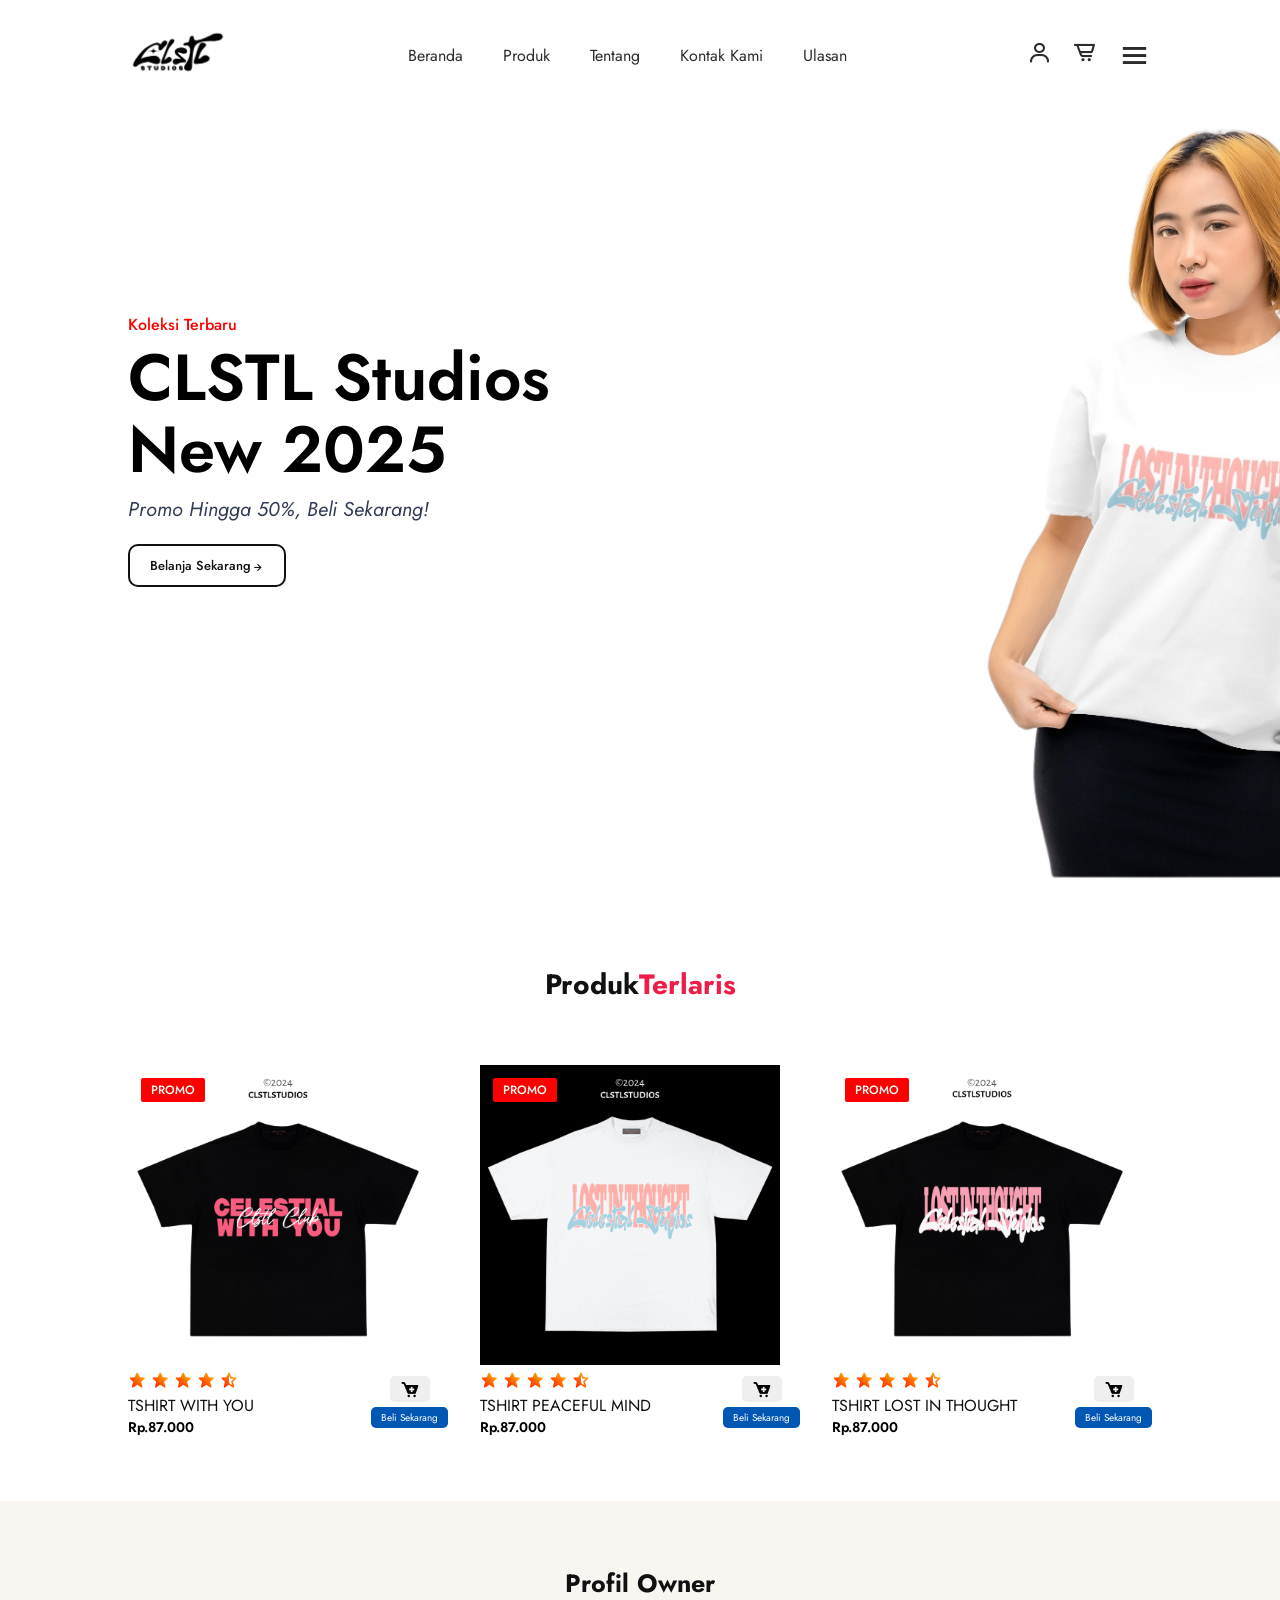
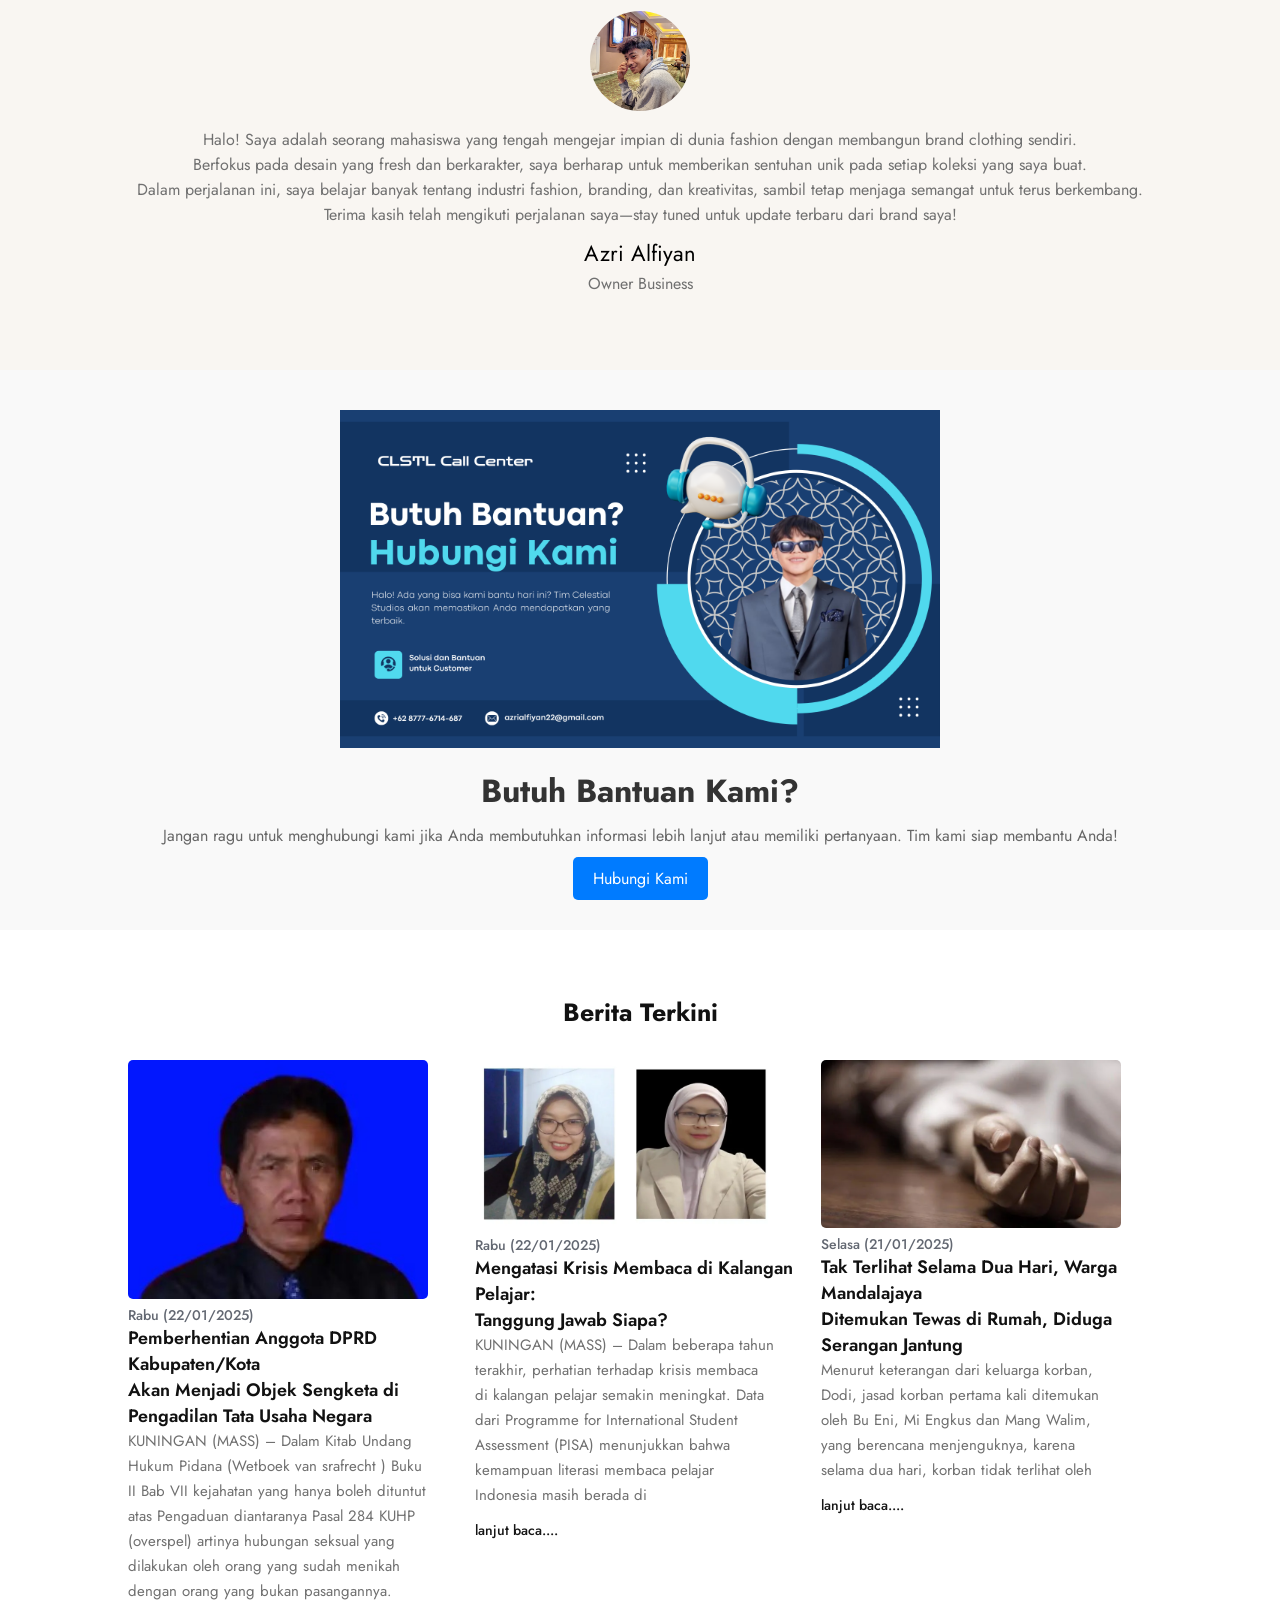
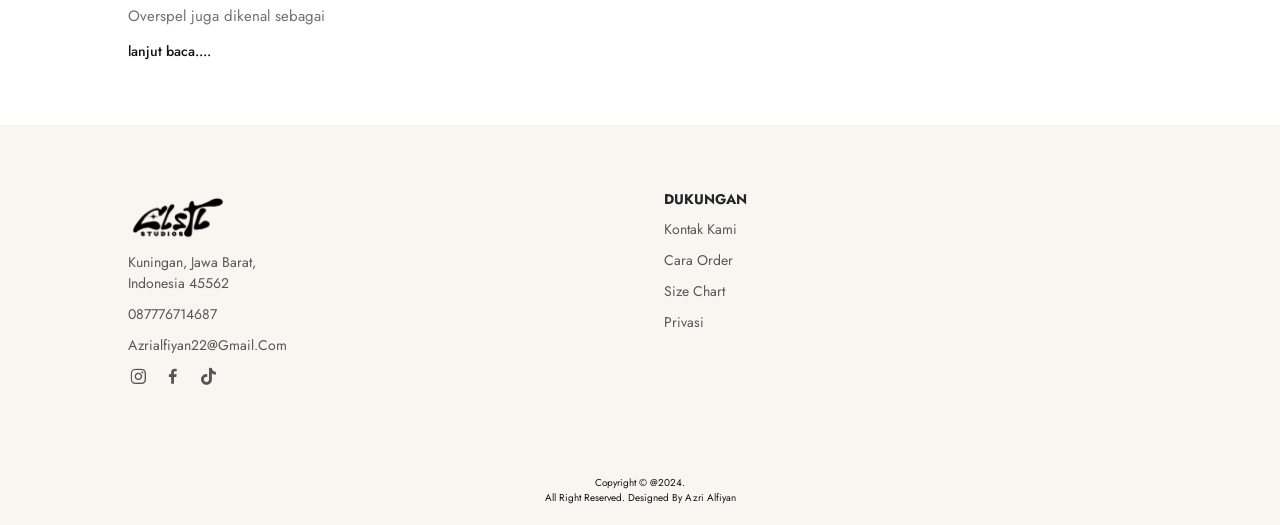
<file: index.html>
<!DOCTYPE html>
<html lang="en">
<head>
    <meta charset="UTF-8">
    <meta http-equiv="X-UA-Compatible" content="IE=edge">
    <meta name="viewport" content="width=device-width, initial-scale=1.0">
    <title>CelestialStudios</title>
    <link rel="stylesheet" href="style.css">

    <link rel="preconnect" href="https://fonts.googleapis.com">
<link rel="preconnect" href="https://fonts.gstatic.com" crossorigin>
<link href="https://fonts.googleapis.com/css2?family=Jost:ital,wght@0,100..900;1,100..900&display=swap" rel="stylesheet">

<link rel="stylesheet" href="https://cdnjs.cloudflare.com/ajax/libs/font-awesome/6.6.0/css/all.min.css" integrity="sha512-Kc323vGBEqzTmouAECnVceyQqyqdsSiqLQISBL29aUW4U/M7pSPA/gEUZQqv1cwx4OnYxTxve5UMg5GT6L4JJg==" crossorigin="anonymous" referrerpolicy="no-referrer" />

<link rel="stylesheet"
  href="https://unpkg.com/boxicons@latest/css/boxicons.min.css">
</head>
<body>
    
    <header>
        <a href="#" class="logo"><img src="img/logo.png" alt=""></a>

        <ul class="navmenu">
            <li><a href="index.html">Beranda</a></li>
            <li><a href="product.html">Produk</a></li>
            <li><a href="tentang.html">Tentang</a></li>
            <li><a href="kontak.html">Kontak Kami</a></li>
            <li><a href="ulasan.html">Ulasan</a></li>
        </ul>

        <div class="nav-icon">
            <a href="#"><i class='bx bx-search-alt' style="display: none;"></i></a>
            <a href="login.html"><i class='bx bx-user'></i></a>
            <a href="cart.html" class="cart-link"><i class='bx bx-cart-alt'></i></a>
          
            <div class="bx bx-menu" id="menu-icon"></div>
        </div>
    </header>

    <section class="main-home">
        <div class="main-text">
            <h5>Koleksi Terbaru</h5>
            <h1>CLSTL Studios<br>New 2025</h1>
            <p>Promo Hingga 50%, Beli Sekarang!</p>

            <a href="product.html" class="main-btn">Belanja Sekarang<i class='bx bx-right-arrow-alt'></i></a>
        </div>
    </section>

    <div id="modal" class="modal">
      <div class="modal-content">
        <span class="close-button"><i class='bx bxs-right-top-arrow-circle'></i></span>
        <h2 id="modal-title"></h2>
        <div id="modal-images" class="modal-images"></div>
        <p id="modal-description"></p>
      </div>
    </div>

    
    <section class="trending-product" id="trending">
        <div class="center-text">
            <h2>Produk<span>Terlaris</span></h2>
        </div>

      <div class="pro">
          <div class="product-item" data-id="1" data-name="TSHIRT WITH YOU" data-price="87000" data-image="img/pr1.jpg">
              <div class="row">
                <img src="img/pr1.jpg" alt="TSHIRT WITH YOU" class="product-image">
                <div class="product-text">
                  <h5>Promo</h5>
                </div>
                <div class="heart-icon">
                  <button class="add-to-cart"><i class='bx bxs-cart-add'></i></button>
                  <button class="buy-now-button">Beli Sekarang</button>
                </div>
                <div class="ratting">
                  <i class='bx bxs-star'></i>
                  <i class='bx bxs-star'></i>
                  <i class='bx bxs-star'></i>
                  <i class='bx bxs-star'></i>
                  <i class='bx bxs-star-half'></i>
                </div>
                <div class="price">
                  <h4 class="product-title">TSHIRT WITH YOU</h4>
                  <p class="product-price" data-price="87000">Rp.87.000</p>
                  <p class="product-description" style="display: none;">
                    "Kaos ini adalah pilihan sempurna dengan bahan premium berkualitas tinggi, desain modern yang mengikuti tren, nyaman, stylish, dan tahan lama."
                  </p>
                  <img src="img/pr1.jpg" alt="Gambar 1" class="product-gallery" style="display: none;">
                  <img src="img/prbk1.jpg" alt="Gambar 2" class="product-gallery" style="display: none;">
                </div>
              </div>
          </div>
            

          <div class="product-item" data-id="2" data-name="TSHIRT PEACEFUL MIND" data-price="87000" data-image="img/pr2.jpg">
              <div class="row">
                <img src="img/pr2.jpg" alt="TSHIRT PEACEFUL MIND" class="product-image">
                <div class="product-text">
                  <h5>Promo</h5>
                </div>
                <div class="heart-icon">
                  <button class="add-to-cart"><i class='bx bxs-cart-add'></i></button>
                  <button class="buy-now-button">Beli Sekarang</button>
                </div>
                <div class="ratting">
                  <i class='bx bxs-star'></i>
                  <i class='bx bxs-star'></i>
                  <i class='bx bxs-star'></i>
                  <i class='bx bxs-star'></i>
                  <i class='bx bxs-star-half'></i>
                </div>
                <div class="price">
                  <h4 class="product-title">TSHIRT PEACEFUL MIND</h4>
                  <p class="product-price" data-price="87000">Rp.87.000</p>
                  <p class="product-description" style="display: none;">
                    "Kaos ini adalah pilihan sempurna dengan bahan premium berkualitas tinggi, desain modern yang mengikuti tren, nyaman, stylish, dan tahan lama."
                  </p>
                  <img src="img/pr2.jpg" alt="Gambar 1" class="product-gallery" style="display: none;">
                  <img src="img/prbk2.jpg" alt="Gambar 2" class="product-gallery" style="display: none;">
                </div>
              </div>
          </div>

          <div class="product-item" data-id="3" data-name="TSHIRT LOST IN THOUGHT" data-price="87000" data-image="img/pr3.jpg">
              <div class="row">
                <img src="img/pr3.jpg" alt="TSHIRT LOST IN THOUGHT" class="product-image">
                <div class="product-text">
                  <h5>Promo</h5>
                </div>
                <div class="heart-icon">
                  <button class="add-to-cart"><i class='bx bxs-cart-add'></i></button>
                  <button class="buy-now-button">Beli Sekarang</button>
                </div>
                <div class="ratting">
                  <i class='bx bxs-star'></i>
                  <i class='bx bxs-star'></i>
                  <i class='bx bxs-star'></i>
                  <i class='bx bxs-star'></i>
                  <i class='bx bxs-star-half'></i>
                </div>
                <div class="price">
                  <h4 class="product-title">TSHIRT LOST IN THOUGHT</h4>
                  <p class="product-price" data-price="87000">Rp.87.000</p>
                  <p class="product-description" style="display: none;">
                    "Kaos ini adalah pilihan sempurna dengan bahan premium berkualitas tinggi, desain modern yang mengikuti tren, nyaman, stylish, dan tahan lama."
                  </p>
                  <img src="img/pr3.jpg" alt="Gambar 1" class="product-gallery" style="display: none;">
                  <img src="img/prbk3.jpg" alt="Gambar 2" class="product-gallery" style="display: none;">
                </div>
              </div>
          </div>
      </div>

    </section>

    <section class="client-reviews">
        <div class="reviews">
            <h3>Profil Owner</h3>
            <img src="img/imageteam2.jpg" alt="">
            <p>Halo! Saya adalah seorang mahasiswa yang tengah mengejar impian di dunia fashion dengan membangun brand clothing sendiri.
                <br> Berfokus pada desain yang fresh dan berkarakter, saya berharap untuk memberikan sentuhan unik pada setiap koleksi yang saya buat. <br> 
                Dalam perjalanan ini, saya belajar banyak tentang industri fashion, branding, dan kreativitas, sambil tetap menjaga semangat untuk terus berkembang. <br> 
                Terima kasih telah mengikuti perjalanan saya—stay tuned untuk update terbaru dari brand saya!</p>
            <h2>Azri Alfiyan</h2>
            <p>Owner Business</p>
        </div>
    </section>

    <section class="help-section">
      <div class="slider-wrapper">
        <div class="slider-container">

          <div class="help-slide">
            <img src="img/banner3.png" alt="Help Image 1" class="help-image">
            <div class="help-content">
              <h3>Butuh Bantuan Kami?</h3>
              <p>Jangan ragu untuk menghubungi kami jika Anda membutuhkan informasi lebih lanjut atau memiliki pertanyaan. Tim kami siap membantu Anda!</p>
              <a href="kontak.html" class="btn-help">Hubungi Kami</a>
            </div>
          </div>

          <div class="help-slide">
            <img src="img/banner4.png" alt="Help Image 2" class="help-image">
            <div class="help-content">
              <h3>Promo Eksklusif</h3>
              <p>Nikmati diskon hingga 50% untuk pembelian pertama Anda. Jangan lewatkan kesempatan ini!</p>
              <a href="product.html" class="btn-help">Lihat Promo</a>
            </div>
          </div>

          <div class="help-slide">
            <img src="img/banner2.jpg" alt="Help Image 3" class="help-image">
            <div class="help-content">
              <h3>Segera Hadir!</h3>
              <p>Nantikan produk terbaru yang akan hadir di bulan ini!</p>
              <a href="tentang.html" class="btn-help">Kenali Tim</a>
            </div>
          </div>
        </div>
      </div>
    </section>      

    <section class="update-news">
        <div class="up-center-text">
            <h2>Berita Terkini</h2>
        </div>

        <div class="update-cart">
            <div class="cart">
                <img src="img/imagebl6.jpg">
                <h5>Rabu (22/01/2025)</h5>
                <h4>Pemberhentian Anggota DPRD Kabupaten/Kota<br>Akan Menjadi Objek Sengketa di Pengadilan Tata Usaha Negara</h4>
                <p>KUNINGAN (MASS) – Dalam Kitab Undang Hukum Pidana (Wetboek van srafrecht ) Buku II Bab VII kejahatan yang hanya boleh dituntut atas Pengaduan diantaranya Pasal 284 KUHP (overspel) artinya hubungan seksual yang dilakukan oleh orang yang sudah menikah dengan orang yang bukan pasangannya. Overspel juga dikenal sebagai</p>
                <a href="https://kuninganmass.com/pemberhentian-anggota-dprd-kabupaten-kota-akan-menjadi-objek-sengketa-di-pengadilan-tata-usaha-negara/"><h6>lanjut baca....</h6></a>
            </div>

            <div class="cart">
                <img src="img/imagebl7.webp" alt="">
                <h5>Rabu (22/01/2025)</h5>
                <h4>Mengatasi Krisis Membaca di Kalangan Pelajar:<br>Tanggung Jawab Siapa?</h4>
                <p>KUNINGAN (MASS) – Dalam beberapa tahun terakhir, perhatian terhadap krisis membaca di kalangan pelajar semakin meningkat. Data dari Programme for International Student Assessment (PISA) menunjukkan bahwa kemampuan literasi membaca pelajar Indonesia masih berada di</p>
                <a href="https://kuninganmass.com/mengatasi-krisis-membaca-di-kalangan-pelajar-tanggung-jawab-siapa/"><h6>lanjut baca....</h6></a>
            </div>

            <div class="cart">
                <img src="img/imagebl8.webp" alt="">
                <h5>Selasa (21/01/2025)</h5>
                <h4>Tak Terlihat Selama Dua Hari, Warga Mandalajaya<br>Ditemukan Tewas di Rumah, Diduga Serangan Jantung</h4>
                <p>Menurut keterangan dari keluarga korban, Dodi, jasad korban pertama kali ditemukan oleh Bu Eni, Mi Engkus dan Mang Walim, yang berencana menjenguknya, karena selama dua hari, korban tidak terlihat oleh</p>
                <a href="https://kuninganmass.com/tak-terlihat-selama-dua-hari-warga-mandalajaya-ditemukan-tewas-di-rumah-diduga-serangan-jantung/"><h6>lanjut baca....</h6></a>
            </div>
        </div>

    </section>

    <section class="contact">
        <div class="contact-info">
            <div class="first-info">
                <img src="img/logo.png" alt="Logo Terbaru CelestialStudios">
                <a href="https://maps.app.goo.gl/M11372GNbPx1PKqWA"><p>Kuningan, Jawa Barat, <br> Indonesia 45562</p></a>
                <a href="tel:+6287776714687"><p>087776714687</p></a>
                <a href="mailto:azrialfiyan22@gmail.com"><p>azrialfiyan22@gmail.com</p></a>

                <div class="social-icon">
                    <a href="https://www.instagram.com/clstl.id/"><i class='bx bxl-instagram'></i></a>
                    <a href="#"><i class='bx bxl-facebook'></i></a>
                    <a href="#"><i class='bx bxl-tiktok'></i></a>
                </div>
            </div>

            <div class="second-info">
                <h4>Dukungan</h4>
                <a href="kontak.html"><p>Kontak Kami</p></a>
                <a href="caraorder.html"><p>Cara Order</p></a>
                <a href="sizechart.html"><p>Size Chart</p></a>
                <a href="privasi.html"><p>Privasi</p></a>
            </div>

        </div>
    </section>

    <footer class="end-text">
        <p>Copyright © @2024.<br>All Right Reserved. Designed By Azri Alfiyan</p>
    </footer>

    <script src="java.js"></script>
    <script type='text/javascript' src='//pl25965752.effectiveratecpm.com/8c/c5/70/8cc57043c711c04840c23427d75b2ac4.js'></script>
</body>
</html>
</file>
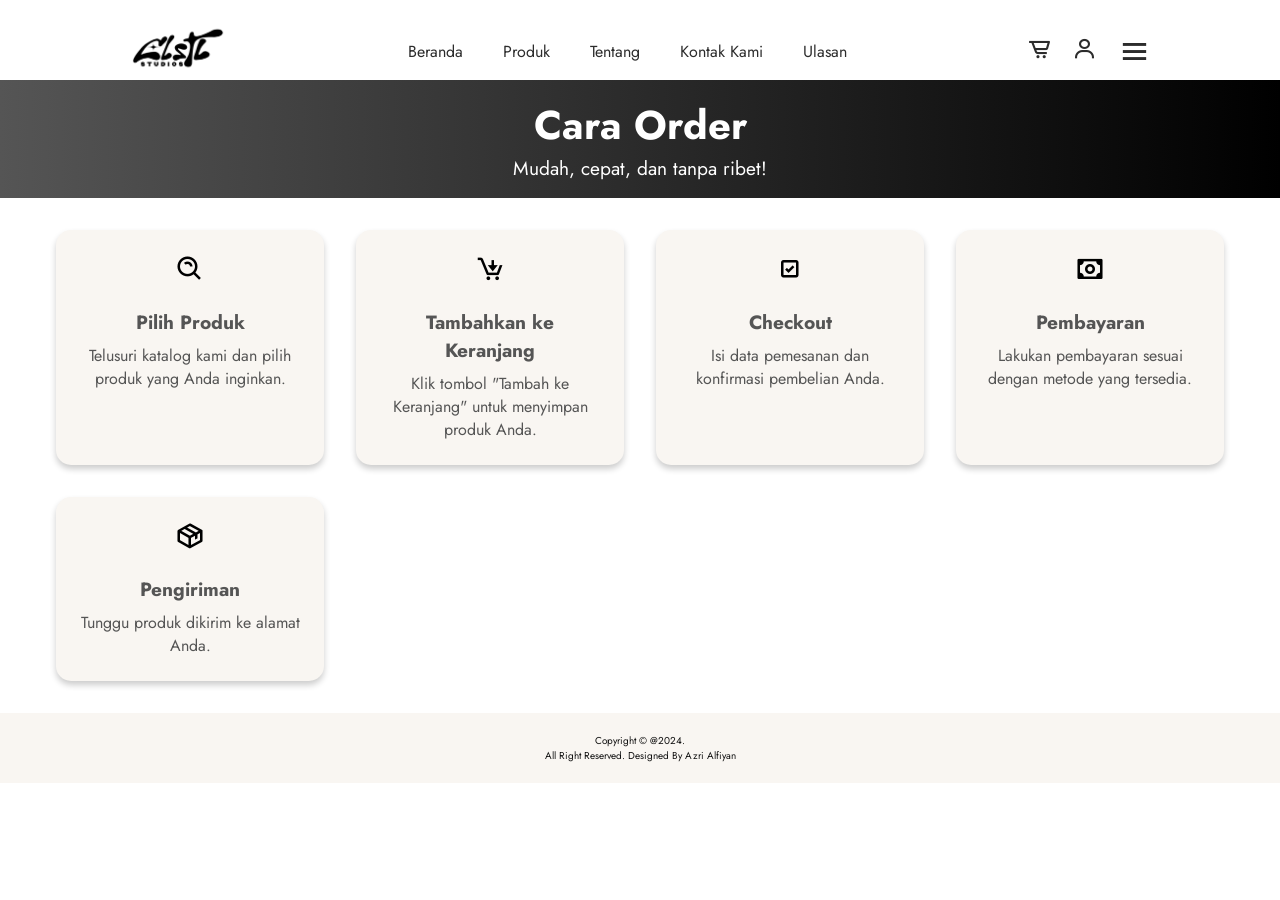
<file: caraorder.html>
<!DOCTYPE html>
<html lang="en">
<head>
    <meta charset="UTF-8">
    <meta http-equiv="X-UA-Compatible" content="IE=edge">
    <meta name="viewport" content="width=device-width, initial-scale=1.0">
    <title>CelestialStudios</title>
    <link rel="stylesheet" href="style7.css">

    <link rel="preconnect" href="https://fonts.googleapis.com">
<link rel="preconnect" href="https://fonts.gstatic.com" crossorigin>
<link href="https://fonts.googleapis.com/css2?family=Jost:ital,wght@0,100..900;1,100..900&display=swap" rel="stylesheet">

<link rel="stylesheet" href="https://cdnjs.cloudflare.com/ajax/libs/font-awesome/6.6.0/css/all.min.css" integrity="sha512-Kc323vGBEqzTmouAECnVceyQqyqdsSiqLQISBL29aUW4U/M7pSPA/gEUZQqv1cwx4OnYxTxve5UMg5GT6L4JJg==" crossorigin="anonymous" referrerpolicy="no-referrer" />

<link rel="stylesheet"
  href="https://unpkg.com/boxicons@latest/css/boxicons.min.css">
</head>
<body>
    
    <header>
        <a href="#" class="logo"><img src="img/logo.png" alt=""></a>

        <ul class="navmenu">
            <li><a href="index.html">Beranda</a></li>
            <li><a href="product.html">Produk</a></li>
            <li><a href="tentang.html">Tentang</a></li>
            <li><a href="kontak.html">Kontak Kami</a></li>
            <li><a href="ulasan.html">Ulasan</a></li>
        </ul>

        <div class="nav-icon">
            <a href="cart.html" class="cart-link"><i class='bx bx-cart-alt'></i></a>
            <a href="login.html"><i class='bx bx-user'></i></a>

            <div class="bx bx-menu" id="menu-icon"></div>
        </div>
    </header>

    <main>
        <section class="hero">
          <h1>Cara Order</h1>
          <p>Mudah, cepat, dan tanpa ribet!</p>
        </section>
    
        <section class="steps">
          <div class="step">
            <div class="icon"><i class='bx bx-search-alt'></i></div>
            <h3>Pilih Produk</h3>
            <p>Telusuri katalog kami dan pilih produk yang Anda inginkan.</p>
          </div>
          <div class="step">
            <div class="icon"><i class='bx bx-cart-download'></i></div>
            <h3>Tambahkan ke Keranjang</h3>
            <p>Klik tombol "Tambah ke Keranjang" untuk menyimpan produk Anda.</p>
          </div>
          <div class="step">
            <div class="icon"><i class='bx bx-checkbox-checked'></i></div>
            <h3>Checkout</h3>
            <p>Isi data pemesanan dan konfirmasi pembelian Anda.</p>
          </div>
          <div class="step">
            <div class="icon"><i class='bx bx-money'></i></div>
            <h3>Pembayaran</h3>
            <p>Lakukan pembayaran sesuai dengan metode yang tersedia.</p>
          </div>
          <div class="step">
            <div class="icon"><i class='bx bx-package'></i></div>
            <h3>Pengiriman</h3>
            <p>Tunggu produk dikirim ke alamat Anda.</p>
          </div>
        </section>
      </main>

    <footer class="end-text">
        <p>Copyright © @2024.<br>All Right Reserved. Designed By Azri Alfiyan</p>
    </footer>

    <script src="java.js"></script>

</body>
</html>
</file>
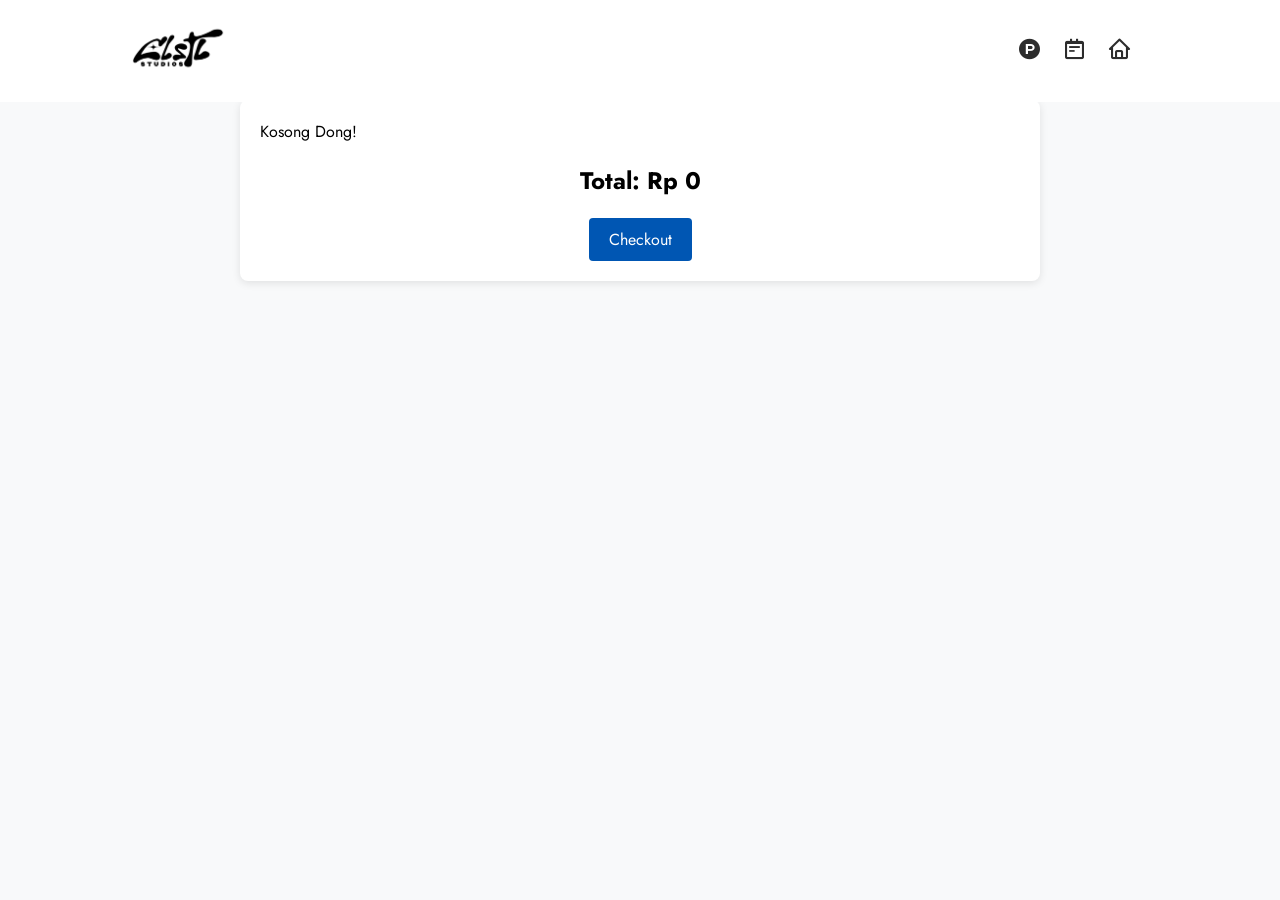
<file: cart.html>
<!DOCTYPE html>
<html lang="en">
<head>
    <meta charset="UTF-8">
    <meta http-equiv="X-UA-Compatible" content="IE=edge">
    <meta name="viewport" content="width=device-width, initial-scale=1.0">
    <title>LoginCLSTLStudios</title>
    <link rel="stylesheet" href="cart.css">

    <link rel="preconnect" href="https://fonts.googleapis.com">
<link rel="preconnect" href="https://fonts.gstatic.com" crossorigin>
<link href="https://fonts.googleapis.com/css2?family=Jost:ital,wght@0,100..900;1,100..900&display=swap" rel="stylesheet">

<link rel="stylesheet" href="https://cdnjs.cloudflare.com/ajax/libs/font-awesome/6.6.0/css/all.min.css" integrity="sha512-Kc323vGBEqzTmouAECnVceyQqyqdsSiqLQISBL29aUW4U/M7pSPA/gEUZQqv1cwx4OnYxTxve5UMg5GT6L4JJg==" crossorigin="anonymous" referrerpolicy="no-referrer" />

<link rel="stylesheet"
  href="https://unpkg.com/boxicons@latest/css/boxicons.min.css">
</head>
<body>
    
    <header>
        <a href="#" class="logo"><img src="img/logo.png" alt=""></a>

        <div class="nav-icon">
            <a href="product.html"><i class='bx bxl-product-hunt'></i></a>
            <a href="caraorder.html"><i class='bx bx-notepad'></i></i></a>
            <a href="index.html"><i class='bx bx-home'></i></i></a>
        </div>
    </header>

    <main>
        <div id="cart-container">
            <div id="cart-items">
            <!-- Produk di keranjang akan dimuat di sini -->
            </div>
            <div id="cart-summary">
                <h3 id="cart-total">Total: Rp 0</h3>
                <button id="checkout">Checkout</button>
            </div>
        </div>
    </main>

  <script src="cart.js"></script>
</body>
</html>
</file>
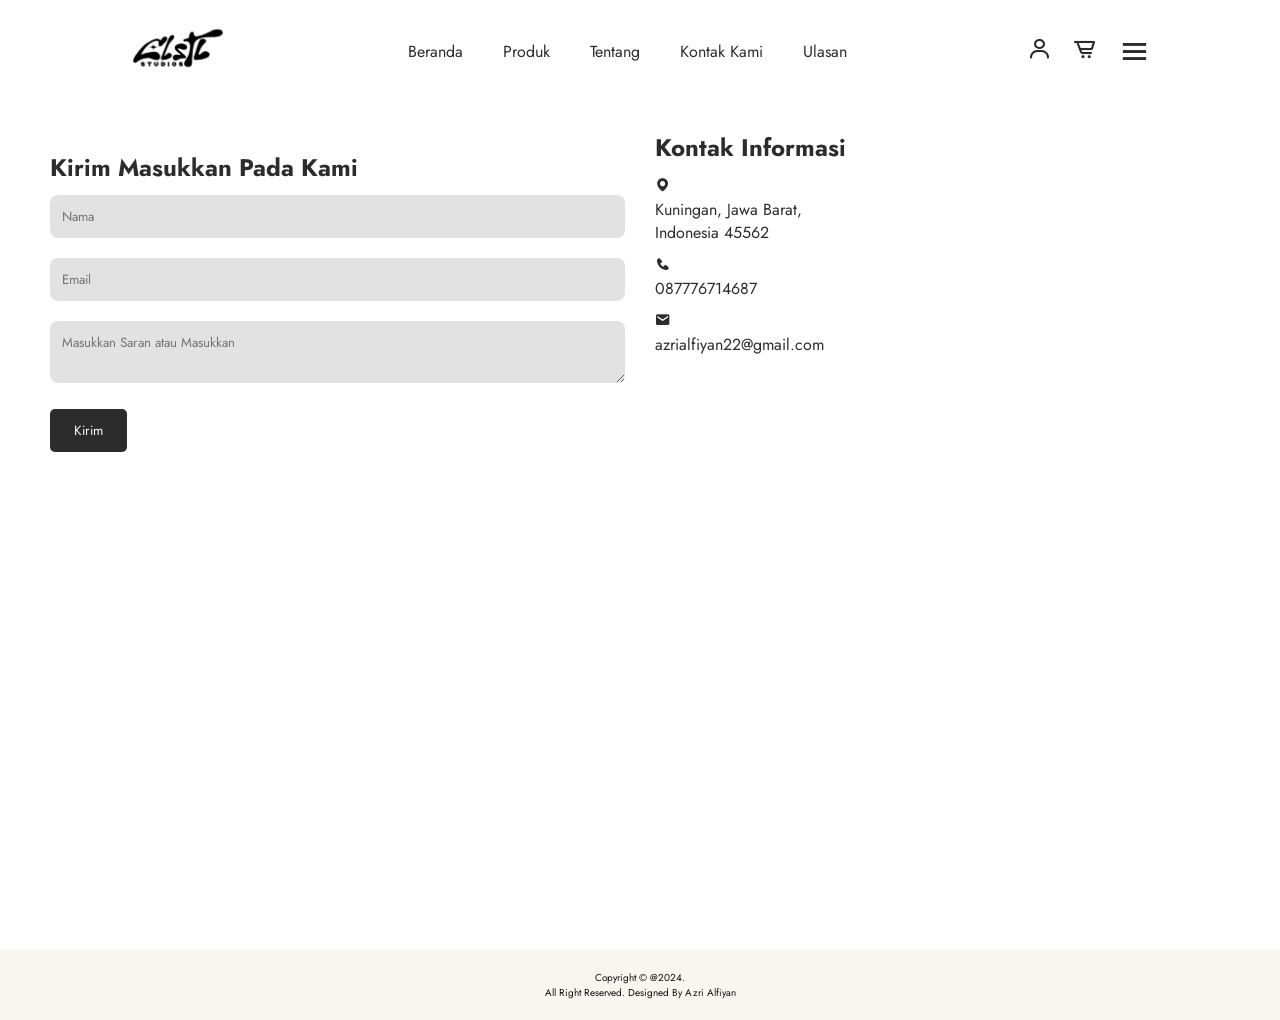
<file: kontak.html>
<!DOCTYPE html>
<html lang="en">
<head>
    <meta charset="UTF-8">
    <meta http-equiv="X-UA-Compatible" content="IE=edge">
    <meta name="viewport" content="width=device-width, initial-scale=1.0">
    <title>KontakCLSTLStudios</title>
    <link rel="stylesheet" href="style5.css">
    <link rel="preconnect" href="https://fonts.googleapis.com">
    <link rel="preconnect" href="https://fonts.gstatic.com" crossorigin>
    <link href="https://fonts.googleapis.com/css2?family=Jost:ital,wght@0,100..900;1,100..900&display=swap" rel="stylesheet">
    <link rel="stylesheet" href="https://cdnjs.cloudflare.com/ajax/libs/font-awesome/6.6.0/css/all.min.css" integrity="sha512-Kc323vGBEqzTmouAECnVceyQqyqdsSiqLQISBL29aUW4U/M7pSPA/gEUZQqv1cwx4OnYxTxve5UMg5GT6L4JJg==" crossorigin="anonymous" referrerpolicy="no-referrer" />
    <link rel="stylesheet" href="https://unpkg.com/boxicons@latest/css/boxicons.min.css">
</head>
<body>
    
    <header>
        <a href="#" class="logo"><img src="img/logo.png" alt=""></a>

        <ul class="navmenu">
            <li><a href="index.html">Beranda</a></li>
            <li><a href="product.html">Produk</a></li>
            <li><a href="tentang.html">Tentang</a></li>
            <li><a href="kontak.html">Kontak Kami</a></li>
            <li><a href="ulasan.html">Ulasan</a></li>
        </ul>

        <div class="nav-icon">
            <a href="#"><i class='bx bx-search-alt' style="display: none;"></i></a>
            <a href="login.html"><i class='bx bx-user'></i></a>
            <a href="cart.html"><i class='bx bx-cart-alt'></i></a>

            <div class="bx bx-menu" id="menu-icon"></div>
        </div>
    </header>

    <section class="contact">
            <div class="contact-wrapper">
                <div class="contact-form">
                    <h3>Kirim Masukkan Pada Kami</h3>
                    <form id="contact-form">
                        <div class="form-group">
                            <input type="text" id="name" name="name" placeholder="Nama" required>
                        </div>
                        <div class="form-group">
                            <input type="email" id="email" name="email" placeholder="Email" required>
                        </div>
                        <div class="form-group">
                            <textarea id="message" name="message" placeholder="Masukkan Saran atau Masukkan" required></textarea>
                        </div>
                        <button type="submit">Kirim</button>
                    </form>
                </div>

                <!-- Bagian Kontak Informasi -->
                <div class="contact-info">
                    <h3>Kontak Informasi</h3>
                    <a href="https://maps.app.goo.gl/M11372GNbPx1PKqWA"><i class='bx bxs-map'></i><p>Kuningan, Jawa Barat, <br> Indonesia 45562</p></a>
                    <a href="tel:+6287776714687"><i class='bx bxs-phone'></i><p>087776714687</p></a>
                    <a href="mailto:azrialfiyan22@gmail.com"><i class='bx bxs-envelope'></i><p>azrialfiyan22@gmail.com</p></a>
                </div>
            </div>
    </section>

    <footer class="end-text">
        <p>Copyright © @2024.<br>All Right Reserved. Designed By Azri Alfiyan</p>
    </footer>

    <script src="saran.js"></script>
</body>
</html>
</file>
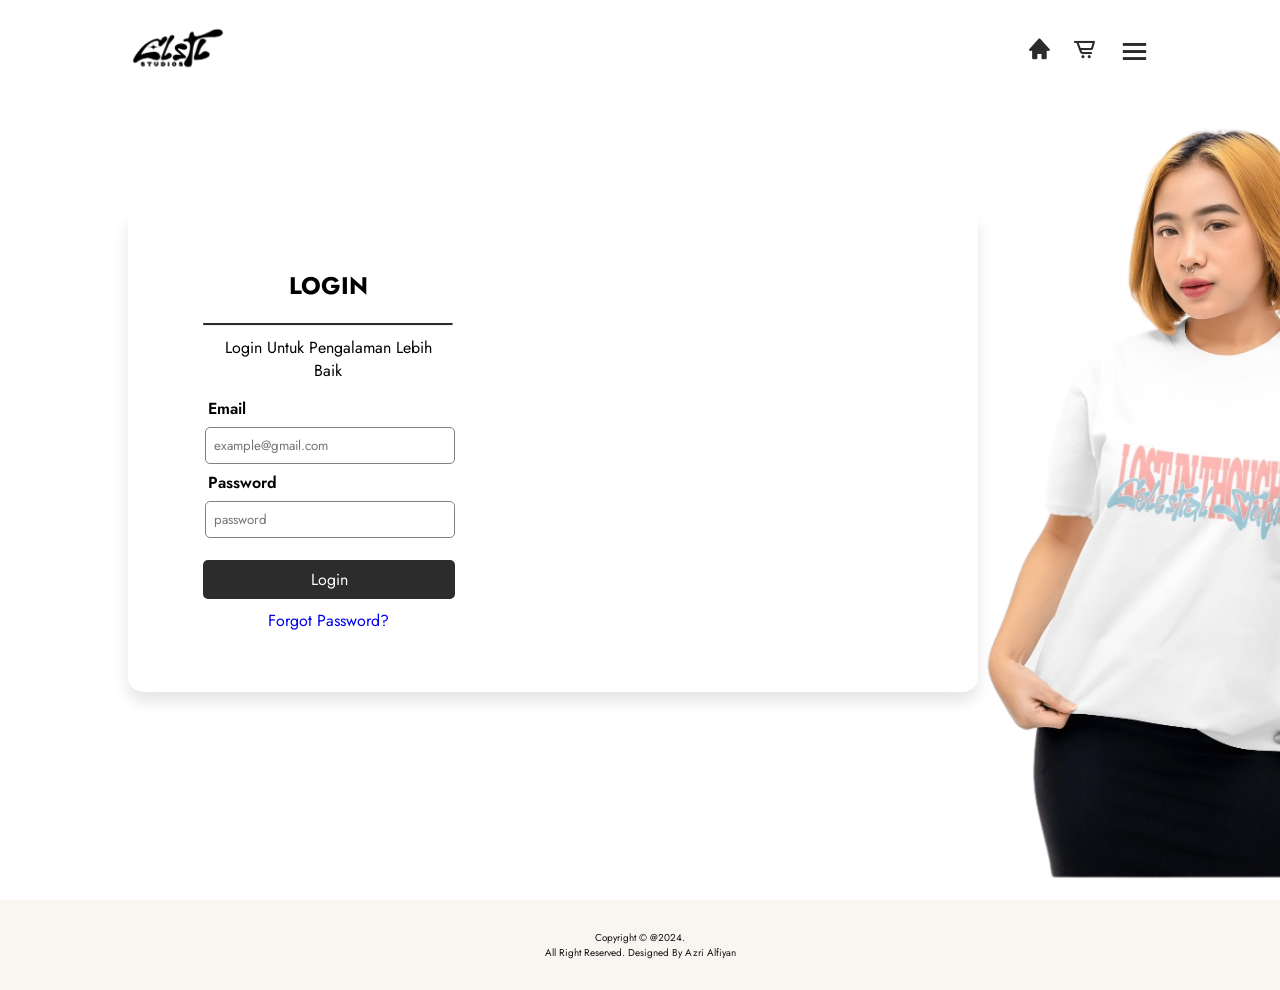
<file: login.html>
<!DOCTYPE html>
<html lang="en">
<head>
    <meta charset="UTF-8">
    <meta http-equiv="X-UA-Compatible" content="IE=edge">
    <meta name="viewport" content="width=device-width, initial-scale=1.0">
    <title>LoginCLSTLStudios</title>
    <link rel="stylesheet" href="style3.css">

    <link rel="preconnect" href="https://fonts.googleapis.com">
<link rel="preconnect" href="https://fonts.gstatic.com" crossorigin>
<link href="https://fonts.googleapis.com/css2?family=Jost:ital,wght@0,100..900;1,100..900&display=swap" rel="stylesheet">

<link rel="stylesheet" href="https://cdnjs.cloudflare.com/ajax/libs/font-awesome/6.6.0/css/all.min.css" integrity="sha512-Kc323vGBEqzTmouAECnVceyQqyqdsSiqLQISBL29aUW4U/M7pSPA/gEUZQqv1cwx4OnYxTxve5UMg5GT6L4JJg==" crossorigin="anonymous" referrerpolicy="no-referrer" />

<link rel="stylesheet"
  href="https://unpkg.com/boxicons@latest/css/boxicons.min.css">
</head>
<body>
    
    <header>
        <a href="#" class="logo"><img src="img/logo.png" alt=""></a>

        <div class="nav-icon">
            <a href="#"><i class='bx bx-search-alt' style="display: none;"></i></a>
            <a href="index.html"><i class='bx bxs-home'></i></a>
            <a href="cart.html"><i class='bx bx-cart-alt'></i></a>

            <div class="bx bx-menu" id="menu-icon"></div>
        </div>
    </header>

    <section class="main-home">
        <div class="container">
            <div class="login">
                <form action="#">
                    <h1>Login</h1>
                    <hr>
                    <p>Login Untuk Pengalaman Lebih Baik</p>
                    <label for="#">Email</label>
                    <input type="text"
                    placeholder="example@gmail.com">
                    <label for="#">Password</label>
                    <input type="password"
                    placeholder="password">
                    <button>Login</button>
                    <p>
                        <a href="#">Forgot Password?</a>
                    </p>
                </form>
            </div>
        </div>
    </section>

    <footer class="end-text">
        <p>Copyright © @2024.<br>All Right Reserved. Designed By Azri Alfiyan</p>
    </footer>

    <script src="java.js"></script>
</body>
</html>
</file>
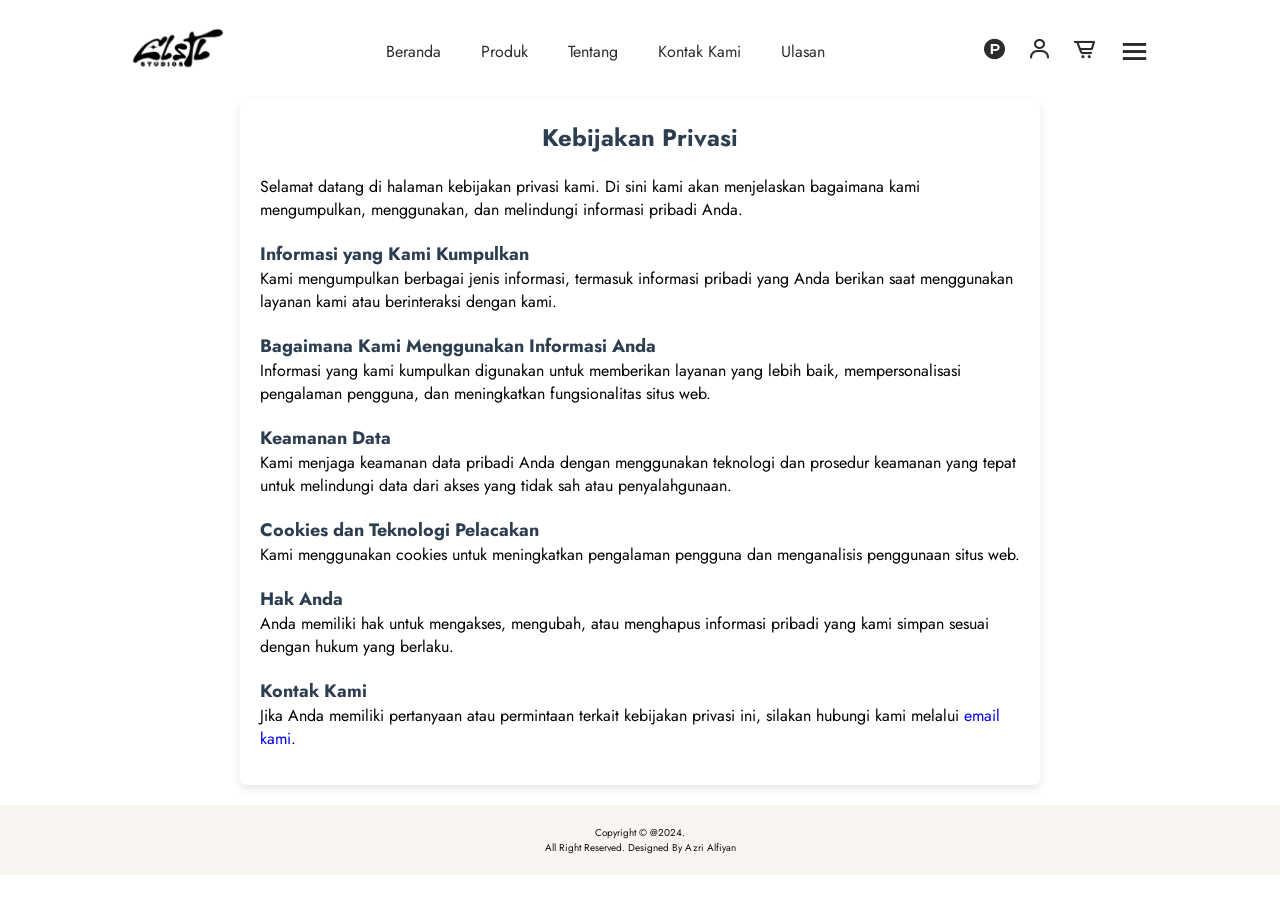
<file: privasi.html>
<!DOCTYPE html>
<html lang="en">
<head>
    <meta charset="UTF-8">
    <meta http-equiv="X-UA-Compatible" content="IE=edge">
    <meta name="viewport" content="width=device-width, initial-scale=1.0">
    <title>CelestialStudios</title>
    <link rel="stylesheet" href="style6.css">

    <link rel="preconnect" href="https://fonts.googleapis.com">
<link rel="preconnect" href="https://fonts.gstatic.com" crossorigin>
<link href="https://fonts.googleapis.com/css2?family=Jost:ital,wght@0,100..900;1,100..900&display=swap" rel="stylesheet">

<link rel="stylesheet" href="https://cdnjs.cloudflare.com/ajax/libs/font-awesome/6.6.0/css/all.min.css" integrity="sha512-Kc323vGBEqzTmouAECnVceyQqyqdsSiqLQISBL29aUW4U/M7pSPA/gEUZQqv1cwx4OnYxTxve5UMg5GT6L4JJg==" crossorigin="anonymous" referrerpolicy="no-referrer" />

<link rel="stylesheet"
  href="https://unpkg.com/boxicons@latest/css/boxicons.min.css">
</head>
<body>
    
    <header>
        <a href="#" class="logo"><img src="img/logo.png" alt=""></a>

        <ul class="navmenu">
            <li><a href="index.html">Beranda</a></li>
            <li><a href="product.html">Produk</a></li>
            <li><a href="tentang.html">Tentang</a></li>
            <li><a href="kontak.html">Kontak Kami</a></li>
            <li><a href="ulasan.html">Ulasan</a></li>
        </ul>

        <div class="nav-icon">
            <a href="product.html"><i class='bx bxl-product-hunt'></i></a>
            <a href="login.html"><i class='bx bx-user'></i></a>
            <a href="cart.html" class="cart-link"><i class='bx bx-cart-alt'></i></a>

            <div class="bx bx-menu" id="menu-icon"></div>
        </div>
    </header>

    <main>
        <section class="privacy-section">
          <div class="container">
            <h1>Kebijakan Privasi</h1>
            <p>Selamat datang di halaman kebijakan privasi kami. Di sini kami akan menjelaskan bagaimana kami mengumpulkan, menggunakan, dan melindungi informasi pribadi Anda.</p>
    
            <div class="privacy-content">
              <h2>Informasi yang Kami Kumpulkan</h2>
              <p>Kami mengumpulkan berbagai jenis informasi, termasuk informasi pribadi yang Anda berikan saat menggunakan layanan kami atau berinteraksi dengan kami.</p>
              
              <h2>Bagaimana Kami Menggunakan Informasi Anda</h2>
              <p>Informasi yang kami kumpulkan digunakan untuk memberikan layanan yang lebih baik, mempersonalisasi pengalaman pengguna, dan meningkatkan fungsionalitas situs web.</p>
              
              <h2>Keamanan Data</h2>
              <p>Kami menjaga keamanan data pribadi Anda dengan menggunakan teknologi dan prosedur keamanan yang tepat untuk melindungi data dari akses yang tidak sah atau penyalahgunaan.</p>
              
              <h2>Cookies dan Teknologi Pelacakan</h2>
              <p>Kami menggunakan cookies untuk meningkatkan pengalaman pengguna dan menganalisis penggunaan situs web.</p>
    
              <h2>Hak Anda</h2>
              <p>Anda memiliki hak untuk mengakses, mengubah, atau menghapus informasi pribadi yang kami simpan sesuai dengan hukum yang berlaku.</p>
    
              <h2>Kontak Kami</h2>
              <p>Jika Anda memiliki pertanyaan atau permintaan terkait kebijakan privasi ini, silakan hubungi kami melalui <a href="mailto:azrialfiyan22@gmail.com">email kami</a>.</p>
            </div>
          </div>
        </section>
      </main>

    <footer class="end-text">
        <p>Copyright © @2024.<br>All Right Reserved. Designed By Azri Alfiyan</p>
    </footer>

    <script src="java.js"></script>

</body>
</html>
</file>
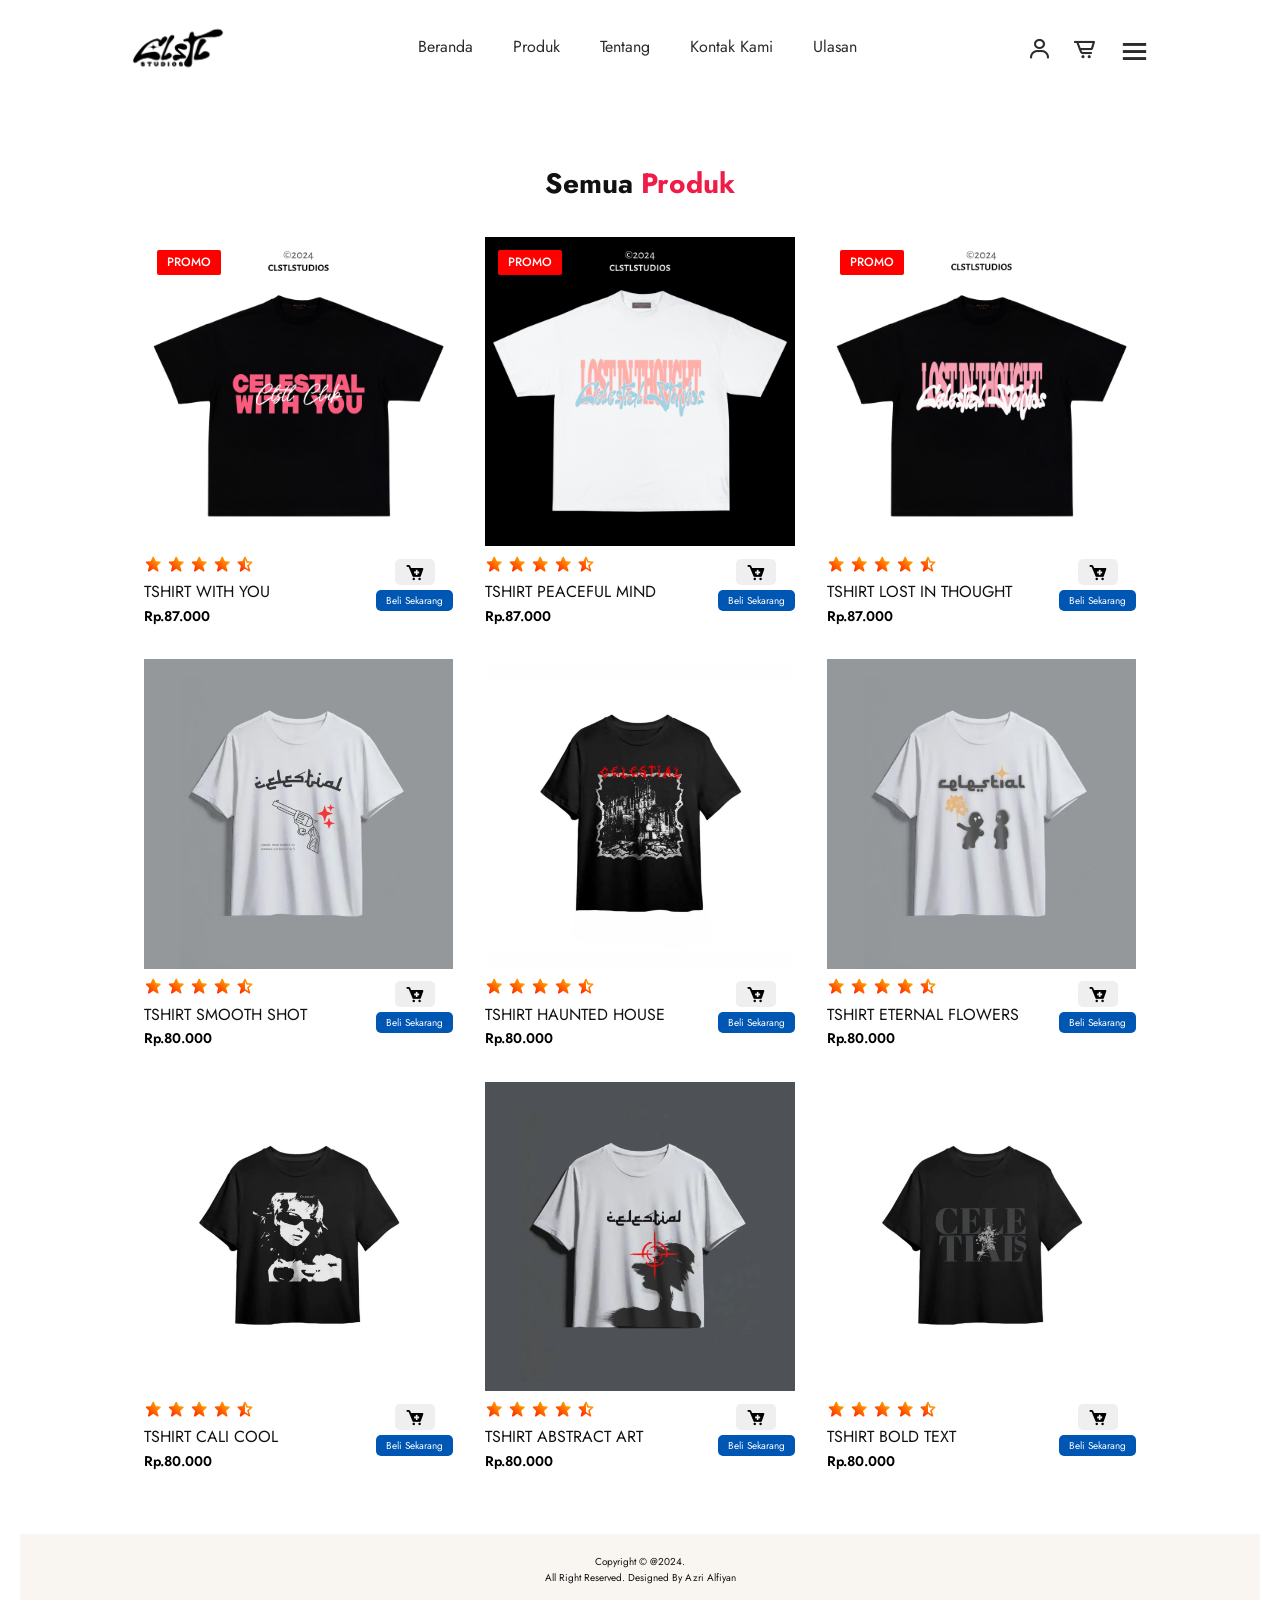
<file: product.html>
<!DOCTYPE html>
<html lang="en">
<head>
    <meta charset="UTF-8">
    <meta http-equiv="X-UA-Compatible" content="IE=edge">
    <meta name="viewport" content="width=device-width, initial-scale=1.0">
    <title>ProdukCLSTLStudios</title>
    <link rel="stylesheet" href="style1.css">

    <link rel="preconnect" href="https://fonts.googleapis.com">
<link rel="preconnect" href="https://fonts.gstatic.com" crossorigin>
<link href="https://fonts.googleapis.com/css2?family=Jost:ital,wght@0,100..900;1,100..900&display=swap" rel="stylesheet">
<link rel="stylesheet" href="https://cdnjs.cloudflare.com/ajax/libs/font-awesome/6.6.0/css/all.min.css" integrity="sha512-Kc323vGBEqzTmouAECnVceyQqyqdsSiqLQISBL29aUW4U/M7pSPA/gEUZQqv1cwx4OnYxTxve5UMg5GT6L4JJg==" crossorigin="anonymous" referrerpolicy="no-referrer" />
<link rel="stylesheet" href="https://unpkg.com/boxicons@latest/css/boxicons.min.css">
</head>
<body>
    
    <header>
        <a href="#" class="logo"><img src="img/logo.png" alt=""></a>

        <ul class="navmenu">
            <li><a href="index.html">Beranda</a></li>
            <li><a href="product.html">Produk</a></li>
            <li><a href="tentang.html">Tentang</a></li>
            <li><a href="kontak.html">Kontak Kami</a></li>
            <li><a href="ulasan.html">Ulasan</a></li>
        </ul>

        <div class="nav-icon">
          <a href="#"><i class='bx bx-search-alt' style="display: none;"></i></a>
            <a href="login.html"><i class='bx bx-user'></i></a>
            <a href="cart.html"><i class='bx bx-cart-alt'></i></a>

            <div class="bx bx-menu" id="menu-icon"></div>
        </div>
    </header>

    <section class="trending-product" id="trending">
        <div class="center-text">
            <h2>Semua <span>Produk</span></h2>
        </div>

        <div class="pro">

            <div class="product-item" data-id="1" data-name="TSHIRT WITH YOU" data-price="87000" data-image="img/pr1.jpg">
                <div class="row">
                  <img src="img/pr1.jpg" alt="TSHIRT WITH YOU" class="product-image">
                  <div class="product-text">
                    <h5>Promo</h5>
                  </div>
                  <div class="heart-icon">
                    <button class="add-to-cart"><i class='bx bxs-cart-add'></i></button>
                    <button class="buy-now-button">Beli Sekarang</button>
                  </div>
                  <div class="ratting">
                    <i class='bx bxs-star'></i>
                    <i class='bx bxs-star'></i>
                    <i class='bx bxs-star'></i>
                    <i class='bx bxs-star'></i>
                    <i class='bx bxs-star-half'></i>
                  </div>
                  <div class="price">
                    <h4 class="product-title">TSHIRT WITH YOU</h4>
                    <p class="product-price" data-price="87000">Rp.87.000</p>
                    <p class="product-description" style="display: none;">
                      "Kaos ini adalah pilihan sempurna dengan bahan premium berkualitas tinggi, desain modern yang mengikuti tren, nyaman, stylish, dan tahan lama."
                    </p>
                    <img src="img/pr1.jpg" alt="Gambar 1" class="product-gallery" style="display: none;">
                    <img src="img/prbk1.jpg" alt="Gambar 2" class="product-gallery" style="display: none;">
                  </div>
                </div>
            </div>

            <div class="product-item" data-id="2" data-name="TSHIRT PEACEFUL MIND" data-price="87000" data-image="img/pr2.jpg">
                <div class="row">
                  <img src="img/pr2.jpg" alt="TSHIRT PEACEFUL MIND" class="product-image">
                  <div class="product-text">
                    <h5>Promo</h5>
                  </div>
                  <div class="heart-icon">
                    <button class="add-to-cart"><i class='bx bxs-cart-add'></i></button>
                    <button class="buy-now-button">Beli Sekarang</button>
                  </div>
                  <div class="ratting">
                    <i class='bx bxs-star'></i>
                    <i class='bx bxs-star'></i>
                    <i class='bx bxs-star'></i>
                    <i class='bx bxs-star'></i>
                    <i class='bx bxs-star-half'></i>
                  </div>
                  <div class="price">
                    <h4 class="product-title">TSHIRT PEACEFUL MIND</h4>
                    <p class="product-price" data-price="87000">Rp.87.000</p>
                    <p class="product-description" style="display: none;">
                      "Kaos ini adalah pilihan sempurna dengan bahan premium berkualitas tinggi, desain modern yang mengikuti tren, nyaman, stylish, dan tahan lama."
                    </p>
                    <img src="img/pr2.jpg" alt="Gambar 1" class="product-gallery" style="display: none;">
                    <img src="img/prbk2.jpg" alt="Gambar 2" class="product-gallery" style="display: none;">
                  </div>
                </div>
            </div>

            <div class="product-item" data-id="3" data-name="TSHIRT LOST IN THOUGHT" data-price="87000" data-image="img/pr3.jpg">
                <div class="row">
                  <img src="img/pr3.jpg" alt="TSHIRT LOST IN THOUGHT" class="product-image">
                  <div class="product-text">
                    <h5>Promo</h5>
                  </div>
                  <div class="heart-icon">
                    <button class="add-to-cart"><i class='bx bxs-cart-add'></i></button>
                    <button class="buy-now-button">Beli Sekarang</button>
                  </div>
                  <div class="ratting">
                    <i class='bx bxs-star'></i>
                    <i class='bx bxs-star'></i>
                    <i class='bx bxs-star'></i>
                    <i class='bx bxs-star'></i>
                    <i class='bx bxs-star-half'></i>
                  </div>
                  <div class="price">
                    <h4 class="product-title">TSHIRT LOST IN THOUGHT</h4>
                    <p class="product-price" data-price="87000">Rp.87.000</p>
                    <p class="product-description" style="display: none;">
                      "Kaos ini adalah pilihan sempurna dengan bahan premium berkualitas tinggi, desain modern yang mengikuti tren, nyaman, stylish, dan tahan lama."
                    </p>
                    <img src="img/pr3.jpg" alt="Gambar 1" class="product-gallery" style="display: none;">
                    <img src="img/prbk3.jpg" alt="Gambar 2" class="product-gallery" style="display: none;">
                  </div>
                </div>
            </div>

            <div class="product-item" data-id="4" data-name="TSHIRT SMOOTH SHOT" data-price="80000" data-image="img/pr4.jpg">
                <div class="row">
                  <img src="img/pr4.jpg" alt="TSHIRT SMOOTH SHOT" class="product-image">
                  <div class="product-text">

                  </div>
                  <div class="heart-icon">
                    <button class="add-to-cart"><i class='bx bxs-cart-add'></i></button>
                    <button class="buy-now-button">Beli Sekarang</button>
                  </div>
                  <div class="ratting">
                    <i class='bx bxs-star'></i>
                    <i class='bx bxs-star'></i>
                    <i class='bx bxs-star'></i>
                    <i class='bx bxs-star'></i>
                    <i class='bx bxs-star-half'></i>
                  </div>
                  <div class="price">
                    <h4 class="product-title">TSHIRT SMOOTH SHOT</h4>
                    <p class="product-price" data-price="80000">Rp.80.000</p>
                    <p class="product-description" style="display: none;">
                      "Kaos ini adalah pilihan sempurna dengan bahan premium berkualitas tinggi, desain modern yang mengikuti tren, nyaman, stylish, dan tahan lama."
                    </p>
                    <img src="img/pr4.jpg" alt="Gambar 1" class="product-gallery" style="display: none;">
                    <img src="img/prbk4,6.jpg" alt="Gambar 2" class="product-gallery" style="display: none;">
                  </div>
                </div>
            </div>

            <div class="product-item" data-id="5" data-name="TSHIRT HAUNTED HOUSE" data-price="80000" data-image="img/pr5.jpg">
                <div class="row">
                  <img src="img/pr5.jpg" alt="TSHIRT HAUNTED HOUSE" class="product-image">
                  <div class="product-text">

                  </div>
                  <div class="heart-icon">
                    <button class="add-to-cart"><i class='bx bxs-cart-add'></i></button>
                    <button class="buy-now-button">Beli Sekarang</button>
                  </div>
                  <div class="ratting">
                    <i class='bx bxs-star'></i>
                    <i class='bx bxs-star'></i>
                    <i class='bx bxs-star'></i>
                    <i class='bx bxs-star'></i>
                    <i class='bx bxs-star-half'></i>
                  </div>
                  <div class="price">
                    <h4 class="product-title">TSHIRT HAUNTED HOUSE</h4>
                    <p class="product-price" data-price="80000">Rp.80.000</p>
                    <p class="product-description" style="display: none;">
                      "Kaos ini adalah pilihan sempurna dengan bahan premium berkualitas tinggi, desain modern yang mengikuti tren, nyaman, stylish, dan tahan lama."
                    </p>
                    <img src="img/pr5.jpg" alt="Gambar 1" class="product-gallery" style="display: none;">
                    <img src="img/prbk5.jpg" alt="Gambar 2" class="product-gallery" style="display: none;">
                  </div>
                </div>
            </div>

            <div class="product-item" data-id="6" data-name="TSHIRT ETERNAL FLOWERS" data-price="80000" data-image="img/pr6.jpg">
                <div class="row">
                  <img src="img/pr6.jpg" alt="TSHIRT ETERNAL FLOWERS" class="product-image">
                  <div class="product-text">

                  </div>
                  <div class="heart-icon">
                    <button class="add-to-cart"><i class='bx bxs-cart-add'></i></button>
                    <button class="buy-now-button">Beli Sekarang</button>
                  </div>
                  <div class="ratting">
                    <i class='bx bxs-star'></i>
                    <i class='bx bxs-star'></i>
                    <i class='bx bxs-star'></i>
                    <i class='bx bxs-star'></i>
                    <i class='bx bxs-star-half'></i>
                  </div>
                  <div class="price">
                    <h4 class="product-title">TSHIRT ETERNAL FLOWERS</h4>
                    <p class="product-price" data-price="80000">Rp.80.000</p>
                    <p class="product-description" style="display: none;">
                      "Kaos ini adalah pilihan sempurna dengan bahan premium berkualitas tinggi, desain modern yang mengikuti tren, nyaman, stylish, dan tahan lama."
                    </p>
                    <img src="img/pr6.jpg" alt="Gambar 1" class="product-gallery" style="display: none;">
                    <img src="img/prbk4,6.jpg" alt="Gambar 2" class="product-gallery" style="display: none;">
                  </div>
                </div>
            </div>

            <div class="product-item" data-id="7" data-name="TSHIRT CALI COOL" data-price="80000" data-image="img/pr7.jpg">
                <div class="row">
                  <img src="img/pr7.jpg" alt="TSHIRT CALI COOL" class="product-image">
                  <div class="product-text">

                  </div>
                  <div class="heart-icon">
                    <button class="add-to-cart"><i class='bx bxs-cart-add'></i></button>
                    <button class="buy-now-button">Beli Sekarang</button>
                  </div>
                  <div class="ratting">
                    <i class='bx bxs-star'></i>
                    <i class='bx bxs-star'></i>
                    <i class='bx bxs-star'></i>
                    <i class='bx bxs-star'></i>
                    <i class='bx bxs-star-half'></i>
                  </div>
                  <div class="price">
                    <h4 class="product-title">TSHIRT CALI COOL</h4>
                    <p class="product-price" data-price="80000">Rp.80.000</p>
                    <p class="product-description" style="display: none;">
                      "Kaos ini adalah pilihan sempurna dengan bahan premium berkualitas tinggi, desain modern yang mengikuti tren, nyaman, stylish, dan tahan lama."
                    </p>
                    <img src="img/pr7.jpg" alt="Gambar 1" class="product-gallery" style="display: none;">
                    <img src="img/prbk7,9.jpg" alt="Gambar 2" class="product-gallery" style="display: none;">
                  </div>
                </div>
            </div>

            <div class="product-item" data-id="8" data-name="TSHIRT ABSTRACT ART" data-price="80000" data-image="img/pr8.jpg">
                <div class="row">
                  <img src="img/pr8.jpg" alt="TSHIRT ABSTRACT ART" class="product-image">
                  <div class="product-text">

                  </div>
                  <div class="heart-icon">
                    <button class="add-to-cart"><i class='bx bxs-cart-add'></i></button>
                    <button class="buy-now-button">Beli Sekarang</button>
                  </div>
                  <div class="ratting">
                    <i class='bx bxs-star'></i>
                    <i class='bx bxs-star'></i>
                    <i class='bx bxs-star'></i>
                    <i class='bx bxs-star'></i>
                    <i class='bx bxs-star-half'></i>
                  </div>
                  <div class="price">
                    <h4 class="product-title">TSHIRT ABSTRACT ART</h4>
                    <p class="product-price" data-price="80000">Rp.80.000</p>
                    <p class="product-description" style="display: none;">
                      "Kaos ini adalah pilihan sempurna dengan bahan premium berkualitas tinggi, desain modern yang mengikuti tren, nyaman, stylish, dan tahan lama."
                    </p>
                    <img src="img/pr8.jpg" alt="Gambar 1" class="product-gallery" style="display: none;">
                    <img src="img/prbk8.jpg" alt="Gambar 2" class="product-gallery" style="display: none;">
                  </div>
                </div>
            </div>

            <div class="product-item" data-id="9" data-name="TSHIRT BOLD TEXT" data-price="80000" data-image="img/pr9.jpg">
                <div class="row">
                  <img src="img/pr9.jpg" alt="TSHIRT BOLD TEXT" class="product-image">
                  <div class="product-text">

                  </div>
                  <div class="heart-icon">
                    <button class="add-to-cart"><i class='bx bxs-cart-add'></i></button>
                    <button class="buy-now-button">Beli Sekarang</button>
                  </div>
                  <div class="ratting">
                    <i class='bx bxs-star'></i>
                    <i class='bx bxs-star'></i>
                    <i class='bx bxs-star'></i>
                    <i class='bx bxs-star'></i>
                    <i class='bx bxs-star-half'></i>
                  </div>
                  <div class="price">
                    <h4 class="product-title">TSHIRT BOLD TEXT</h4>
                    <p class="product-price" data-price="80000">Rp.80.000</p>
                    <p class="product-description" style="display: none;">
                      "Kaos ini adalah pilihan sempurna dengan bahan premium berkualitas tinggi, desain modern yang mengikuti tren, nyaman, stylish, dan tahan lama."
                    </p>
                    <img src="img/pr9.jpg" alt="Gambar 1" class="product-gallery" style="display: none;">
                    <img src="img/prbk7,9.jpg" alt="Gambar 2" class="product-gallery" style="display: none;">
                  </div>
                </div>
            </div>
        </div>
    </section>

    <div id="modal" class="modal">
        <div class="modal-content">
          <span class="close-button"><i class='bx bxs-right-top-arrow-circle'></i></span>
          <h2 id="modal-title"></h2>
          <div id="modal-images" class="modal-images"></div>
          <p id="modal-description"></p>
        </div>
    </div>

    <footer class="end-text">
      <p>Copyright © @2024.<br>All Right Reserved. Designed By Azri Alfiyan</p>
    </footer>

        <script src="java.js"></script>
</body>
</html>
</file>
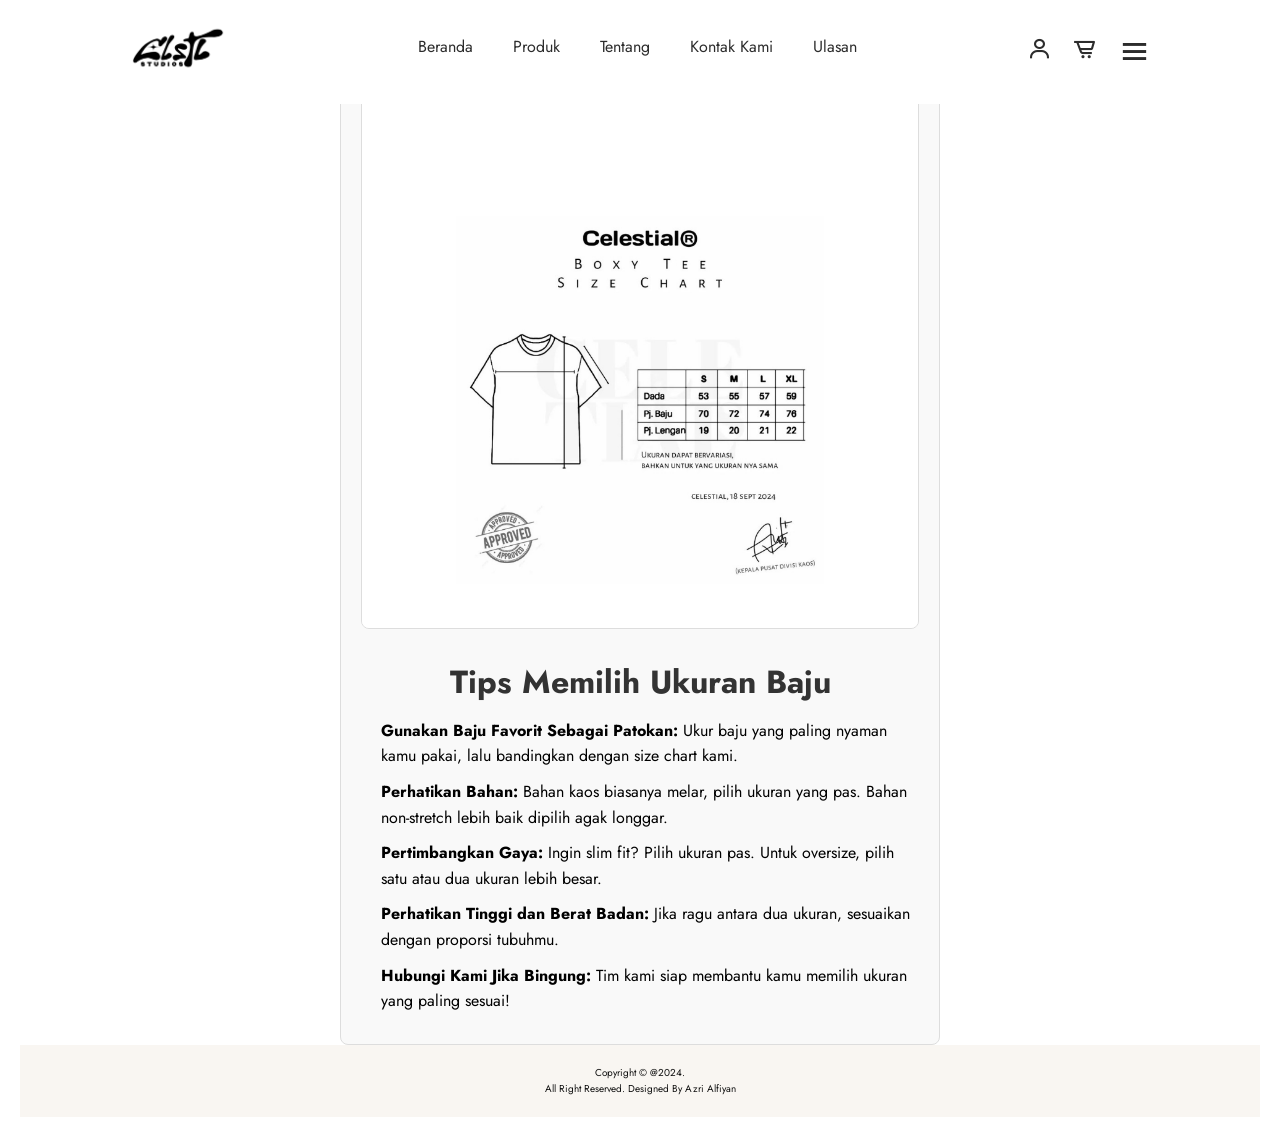
<file: sizechart.html>
<!DOCTYPE html>
<html lang="en">
<head>
    <meta charset="UTF-8">
    <meta http-equiv="X-UA-Compatible" content="IE=edge">
    <meta name="viewport" content="width=device-width, initial-scale=1.0">
    <title>SizechartCLSTLStudios</title>
    <link rel="stylesheet" href="style1.css">

    <link rel="preconnect" href="https://fonts.googleapis.com">
<link rel="preconnect" href="https://fonts.gstatic.com" crossorigin>
<link href="https://fonts.googleapis.com/css2?family=Jost:ital,wght@0,100..900;1,100..900&display=swap" rel="stylesheet">

<link rel="stylesheet" href="https://cdnjs.cloudflare.com/ajax/libs/font-awesome/6.6.0/css/all.min.css" integrity="sha512-Kc323vGBEqzTmouAECnVceyQqyqdsSiqLQISBL29aUW4U/M7pSPA/gEUZQqv1cwx4OnYxTxve5UMg5GT6L4JJg==" crossorigin="anonymous" referrerpolicy="no-referrer" />

<link rel="stylesheet"
  href="https://unpkg.com/boxicons@latest/css/boxicons.min.css">
</head>
<body>
    
    <header>
        <a href="#" class="logo"><img src="img/logo.png" alt=""></a>

        <ul class="navmenu">
            <li><a href="index.html">Beranda</a></li>
            <li><a href="product.html">Produk</a></li>
            <li><a href="tentang.html">Tentang</a></li>
            <li><a href="kontak.html">Kontak Kami</a></li>
            <li><a href="ulasan.html">Ulasan</a></li>
        </ul>

        <div class="nav-icon">
          <a href="#"><i class='bx bx-search-alt' style="display: none;"></i></a>
            <a href="login.html"><i class='bx bx-user'></i></a>
            <a href="cart.html"><i class='bx bx-cart-alt'></i></a>

            <div class="bx bx-menu" id="menu-icon"></div>
        </div>
    </header>
    
    <div class="tips-container">
      <img src="img/sizechart.png" alt="Size Chart" class="sizechart-img">
      <h1>Tips Memilih Ukuran Baju</h1>
      <ul>
        <li><span>Gunakan Baju Favorit Sebagai Patokan:</span> Ukur baju yang paling nyaman kamu pakai, lalu bandingkan dengan size chart kami.</li>
        <li><span>Perhatikan Bahan:</span> Bahan kaos biasanya melar, pilih ukuran yang pas. Bahan non-stretch lebih baik dipilih agak longgar.</li>
        <li><span>Pertimbangkan Gaya:</span> Ingin slim fit? Pilih ukuran pas. Untuk oversize, pilih satu atau dua ukuran lebih besar.</li>
        <li><span>Perhatikan Tinggi dan Berat Badan:</span> Jika ragu antara dua ukuran, sesuaikan dengan proporsi tubuhmu.</li>
        <li><span>Hubungi Kami Jika Bingung:</span> Tim kami siap membantu kamu memilih ukuran yang paling sesuai!</li>
      </ul>
    </div>

    <footer class="end-text">
      <p>Copyright © @2024.<br>All Right Reserved. Designed By Azri Alfiyan</p>
    </footer>
    
    <script src="java.js"></script>

</body>
</html>
</file>
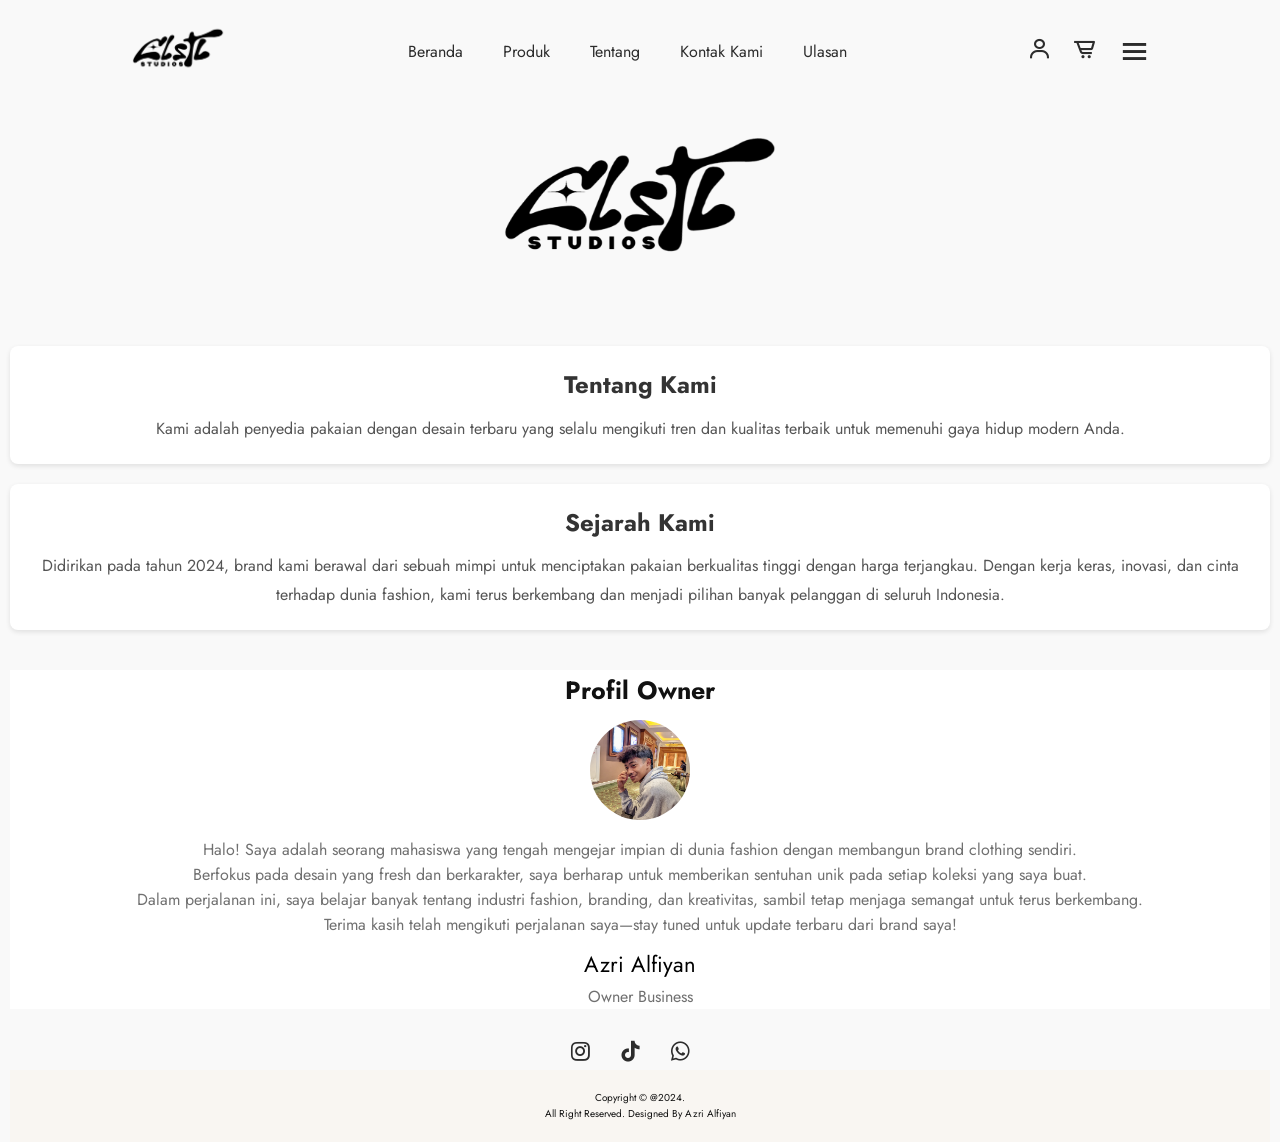
<file: tentang.html>
<!DOCTYPE html>
<html lang="en">
<head>
    <meta charset="UTF-8">
    <meta http-equiv="X-UA-Compatible" content="IE=edge">
    <meta name="viewport" content="width=device-width, initial-scale=1.0">
    <title>TentangCLSTLStudios</title>
    <link rel="stylesheet" href="style4.css">

    <link rel="preconnect" href="https://fonts.googleapis.com">
<link rel="preconnect" href="https://fonts.gstatic.com" crossorigin>
<link href="https://fonts.googleapis.com/css2?family=Jost:ital,wght@0,100..900;1,100..900&display=swap" rel="stylesheet">

<link rel="stylesheet" href="https://cdnjs.cloudflare.com/ajax/libs/font-awesome/6.6.0/css/all.min.css" integrity="sha512-Kc323vGBEqzTmouAECnVceyQqyqdsSiqLQISBL29aUW4U/M7pSPA/gEUZQqv1cwx4OnYxTxve5UMg5GT6L4JJg==" crossorigin="anonymous" referrerpolicy="no-referrer" />

<link rel="stylesheet"
  href="https://unpkg.com/boxicons@latest/css/boxicons.min.css">
</head>
<body>
    
    <header>
        <a href="#" class="logo"><img src="img/logo.png" alt=""></a>

        <ul class="navmenu">
            <li><a href="index.html">Beranda</a></li>
            <li><a href="product.html">Produk</a></li>
            <li><a href="tentang.html">Tentang</a></li>
            <li><a href="kontak.html">Kontak Kami</a></li>
            <li><a href="ulasan.html">Ulasan</a></li>
        </ul>

        <div class="nav-icon">
          <a href="#"><i class='bx bx-search-alt' style="display: none;"></i></a>
          <a href="login.html"><i class='bx bx-user'></i></a>
          <a href="cart.html"><i class='bx bx-cart-alt'></i></a>

            <div class="bx bx-menu" id="menu-icon"></div>
        </div>
    </header>

        <div class="container">
          <img src="img/logo.png" alt="Logo Brand" class="logo">
        </div>
      <main class="main-content">
        <section class="about-section">
          <h1>Tentang Kami</h1>
          <p>Kami adalah penyedia pakaian dengan desain terbaru yang selalu mengikuti tren dan kualitas terbaik untuk memenuhi gaya hidup modern Anda.</p>
        </section>
        <section class="history-section">
          <h2>Sejarah Kami</h2>
          <p>Didirikan pada tahun 2024, brand kami berawal dari sebuah mimpi untuk menciptakan pakaian berkualitas tinggi dengan harga terjangkau. Dengan kerja keras, inovasi, dan cinta terhadap dunia fashion, kami terus berkembang dan menjadi pilihan banyak pelanggan di seluruh Indonesia.</p>
        </section>
      </main>

    <section class="client-reviews">
        <div class="reviews">
            <h3>Profil Owner</h3>
            <img src="img/imageteam2.jpg" alt="">
            <p>Halo! Saya adalah seorang mahasiswa yang tengah mengejar impian di dunia fashion dengan membangun brand clothing sendiri.
                <br> Berfokus pada desain yang fresh dan berkarakter, saya berharap untuk memberikan sentuhan unik pada setiap koleksi yang saya buat. <br> 
                Dalam perjalanan ini, saya belajar banyak tentang industri fashion, branding, dan kreativitas, sambil tetap menjaga semangat untuk terus berkembang. <br> 
                Terima kasih telah mengikuti perjalanan saya—stay tuned untuk update terbaru dari brand saya!</p>
            <h2>Azri Alfiyan</h2>
            <p>Owner Business</p>
        </div>
    </section>

    <div class="navicon">
        <a href="#"><i class='bx bxl-instagram'></i></a>
        <a href="https://www.tiktok.com/@azrrrrr4"><i class='bx bxl-tiktok'></i></a>
        <a href="https://wa.me/6287776174687"><i class='bx bxl-whatsapp'></i></a>
    </div>



    <footer class="end-text">
      <p>Copyright © @2024.<br>All Right Reserved. Designed By Azri Alfiyan</p>
    </footer>

    <script src="java.js"></script>
</body>
</html>
</file>
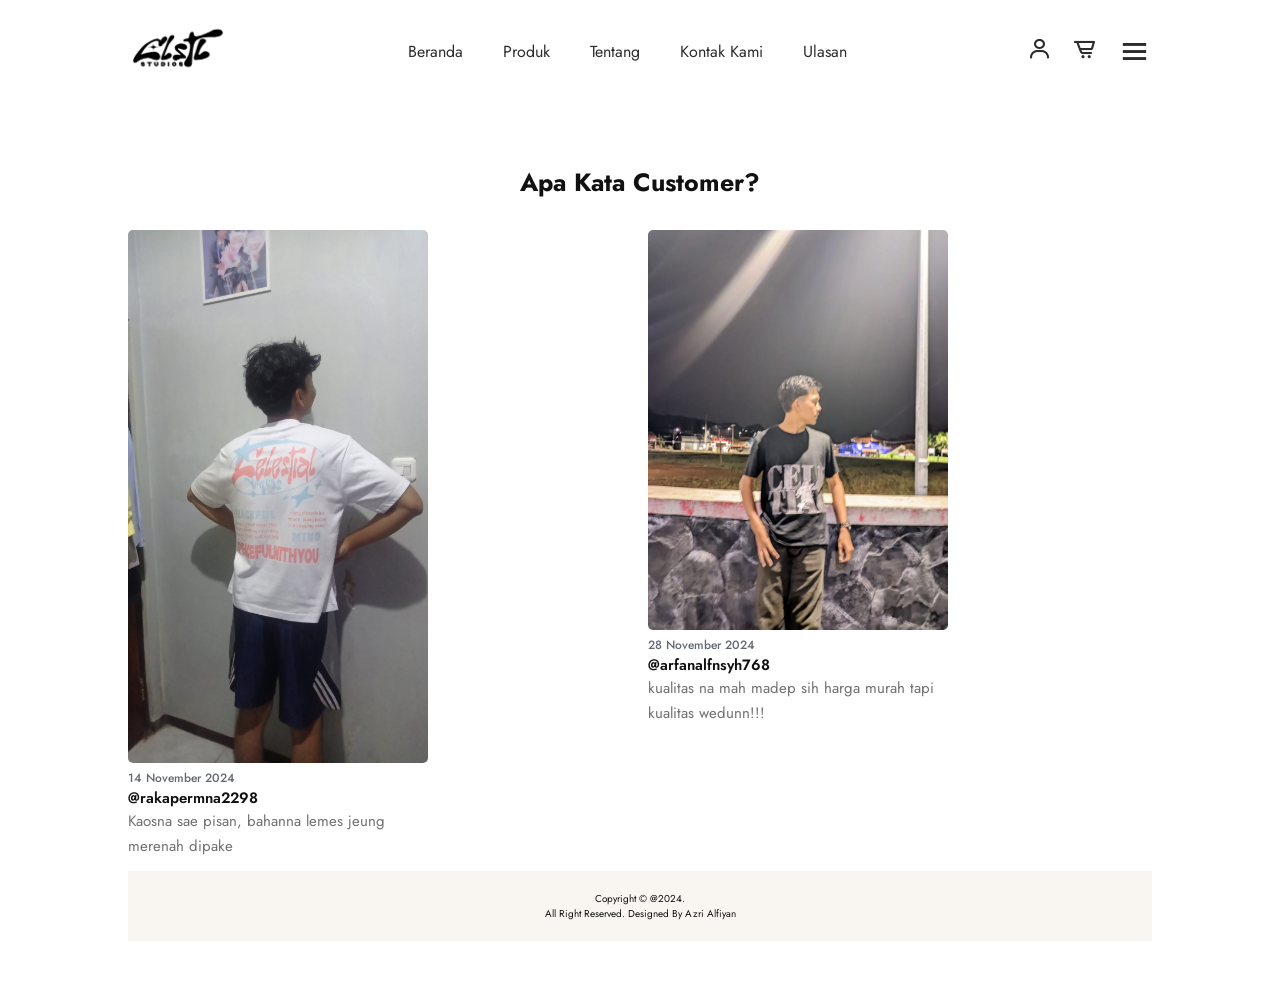
<file: ulasan.html>
<!DOCTYPE html>
<html lang="en">
<head>
    <meta charset="UTF-8">
    <meta http-equiv="X-UA-Compatible" content="IE=edge">
    <meta name="viewport" content="width=device-width, initial-scale=1.0">
    <title>UlasanCLSTLStudios</title>
    <link rel="stylesheet" href="style2.css">

    <link rel="preconnect" href="https://fonts.googleapis.com">
<link rel="preconnect" href="https://fonts.gstatic.com" crossorigin>
<link href="https://fonts.googleapis.com/css2?family=Jost:ital,wght@0,100..900;1,100..900&display=swap" rel="stylesheet">

<link rel="stylesheet" href="https://cdnjs.cloudflare.com/ajax/libs/font-awesome/6.6.0/css/all.min.css" integrity="sha512-Kc323vGBEqzTmouAECnVceyQqyqdsSiqLQISBL29aUW4U/M7pSPA/gEUZQqv1cwx4OnYxTxve5UMg5GT6L4JJg==" crossorigin="anonymous" referrerpolicy="no-referrer" />

<link rel="stylesheet"
  href="https://unpkg.com/boxicons@latest/css/boxicons.min.css">
</head>
<body>
    
    <header>
        <a href="#" class="logo"><img src="img/logo.png" alt=""></a>

        <ul class="navmenu">
            <li><a href="index.html">Beranda</a></li>
            <li><a href="product.html">Produk</a></li>
            <li><a href="tentang.html">Tentang</a></li>
            <li><a href="kontak.html">Kontak Kami</a></li>
            <li><a href="ulasan.html">Ulasan</a></li>
        </ul>

        <div class="nav-icon">
            <a href="#"><i class='bx bx-search-alt' style="display: none;"></i></a>
            <a href="login.html"><i class='bx bx-user'></i></a>
            <a href="cart.html"><i class='bx bx-cart-alt'></i></a>

            <div class="bx bx-menu" id="menu-icon"></div>
        </div>
    </header>

    <section class="update-news">
        <div class="up-center-text">
            <h2>Apa kata Customer?</h2>
        </div>

        <div class="update-cart">
            <div class="cart">
                <img src="img/imagebl2.jpeg" alt="">
                <h5>14 November 2024</h5>
                <h4>@rakapermna2298</h4>
                <p>Kaosna sae pisan, bahanna lemes jeung merenah dipake</p>
            </div>

            <div class="cart">
                <img src="img/imagebl1.jpg" alt="">
                <h5>28 November 2024</h5>
                <h4>@arfanalfnsyh768</h4>
                <p>kualitas na mah madep sih harga murah tapi kualitas wedunn!!!</p>
            </div>


        </div>

        <footer class="end-text">
            <p>Copyright © @2024.<br>All Right Reserved. Designed By Azri Alfiyan</p>
        </footer>

        <script src="java.js"></script>

    </section>
</file>
<file: style.css>
*
{
    margin: 0;
    padding: 0;
    box-sizing: border-box;
    scroll-behavior: smooth;
    font-family: "Jost", sans-serif;
    list-style: none;
    text-decoration: none;
}

header{
    position: fixed;
    width: 100%;
    top: 0;
    right: 0;
    z-index: 1000;
    display: flex;
    align-items: center;
    justify-content: space-between;
    padding: 20px 10%;
}

.logo img{
    max-width: 100px;
    height: auto;
}

.navmenu{
    display: flex;
}

.navmenu a{
    color: #2c2c2c;
    font-size: 16px;
    text-transform: capitalize;
    padding: 10px 20px;
    font-weight: 400;
    transition: all .42s ease;
}

.navmenu a:hover{
    color: #ee1c47;
}

.nav-icon{
    display: flex;
    align-items: center;
}

.nav-icon i{
    margin-right: 20px;
    color: #2c2c2c;
    font-size: 25px;
    font-weight: 400;
    transition: all .42s ease;
}

.nav-icon i:hover{
    transform: scale(1.1);
    color: #ee1c47;
}

#menu-icon{
    font-size: 35px;
    color: #2c2c2c;
    z-index: 10001;
    cursor: pointer;
}

section{
    padding: 5% 10%;
}

.main-home{
    width: 100%;
    height: 100vh;
    background-image: url(img/Latar.png);
    background-position: center;
    background-size: cover;
    display: flex;
    grid-template-columns: repeat(1, 1fr);
    align-items: center;
}

.main-text h5{
    color: red;
    font-size: 16px;
    text-transform: capitalize;
    font-weight: 500;
}
.main-text h1{
    color: #000;
    font-size: 65px;
    text-transform: capitalize;
    line-height: 1.1;
    font-weight: 600;
    margin: 6px 0 10px;
}
.main-text p{
    color: #333c56;
    font-size: 20px;
    font-style: italic;
    margin-bottom: 20px;
}
.main-btn {
  display: inline-block;
  color: #111;
  font-size: 13px;
  font-weight: 500;
  text-transform: capitalize;
  border: 2px solid #111;
  padding: 10px 20px;
  border-radius: 10px;
  transition: all .42s ease;
}
.main-btn:hover{
    background-color: #000;
    color: #fff;
}
.main-btn i{
    vertical-align: middle;
}

header.sticky{
    background: #f9f6f2;
    padding: 20px 10%;
    box-shadow: 0px 0px 10px rgb(0 0 0 / 10%);
}

.center-text h2{
    color: #111;
    font-size: 28px;
    text-transform: capitalize;
    text-align: center;
    margin-bottom: 30px;
}
.center-text span{
    color: #ee1c47;
}
.pro{
    display: grid;
    grid-template-columns: repeat(auto-fit, minmax(260px, auto));
    gap: 2rem;
}
.products{
    display: flex;
    gap: 2rem;
}
.row{
    position: relative;
    transition: all .40s;
}
.row img{
    width: 300px;
    height: auto;
    transition: all .40s;
    margin-top: 30px;
}
.row img:hover{
    transform: scale(0.9);
}
.row h5{
    position: absolute;
    top: 13px;
    left: 13px;
    color: #fff;
    font-size: 12px;
    font-weight: 500;
    text-transform: uppercase;
    background-color: red;
    padding: 3px 10px;
    border-radius: 2px;
    margin-top: 30px;
}
.heart-icon{
    position: absolute;
    right: 0;
    font-size: 20px;
}
.heart-icon:hover{
    color: #ee1c47;
}
.ratting i {
    color: #000000; /* Hitam */
    font-size: 18px;
    background: linear-gradient(45deg, #FF0000, #FFD700); /* Gradasi ke Emas */
    -webkit-background-clip: text;
    color: transparent;
}
.price h4{
    color: #111;
    font-size: 16px;
    text-transform: capitalize;
    font-weight: 400;
}
.price p{
    color: #000;
    font-size: 14px;
    font-weight: 600;
}
.client-reviews{
    background-color: #f9f6f2;
}
.reviews{
    text-align: center;
}
.reviews h3{
    color: #111;
    font-size: 25px;
    text-transform: capitalize;
    text-align: center;
    font-weight: 700;
}
.reviews img{
    width: 100px;
    height: auto;
    border-radius: 50px;
    margin: 10px 0;
}
.reviews p{
    color: #707070;
    font-size: 16px;
    font-weight: 400;
    line-height: 25px;
    margin-bottom: 10px;
}
.reviews h2{
    font-size: 22px;
    color: #000;
    font-weight: 400;
    text-transform: capitalize;
    margin-bottom: 2px;
}

/* Wrapper untuk slider */
.help-section {
    position: relative;
    overflow: hidden;
    width: 100%;
    max-width: 100vw;
    background: #f9f9f9;
    padding: 20px 0;
  }
  
  /* Container untuk semua slide */
  .slider-wrapper {
    display: flex;
    justify-content: center;
    align-items: center;
    position: relative;
    width: 100%;
    overflow: hidden;
  }
  
  /* Slide individual */
  .slider-container {
    display: flex;
    transition: transform 0.5s ease-in-out;
    width: 300%; /* Karena ada 3 slide */
  }
  
  .help-slide {
    flex: 0 0 100%; /* Setiap slide mengambil 100% lebar wrapper */
    display: flex;
    flex-direction: column;
    align-items: center;
    text-align: center;
    padding: 20px;
  }
  
  /* Gambar */
  .help-image {
    width: 100%;
    max-width: 600px;
    height: auto;
    margin-bottom: 20px;
  }
  
  /* Konten */
  .help-content h3 {
    font-size: 2rem;
    color: #333;
  }
  
  .help-content p {
    font-size: 1rem;
    color: #666;
    margin: 10px 0 20px;
  }
  
  /* Tombol */
  .btn-help {
    padding: 10px 20px;
    font-size: 1rem;
    color: white;
    background-color: #007bff;
    text-decoration: none;
    border-radius: 5px;
    transition: background-color 0.3s ease;
  }
  
  .btn-help:hover {
    background-color: #0056b3;
  }

  @media (max-width: 768px) {
    .help-content h3 {
      font-size: 1.5rem;
    }
  
    .help-content p {
      font-size: 0.9rem;
    }
  
    .btn-help {
      padding: 8px 16px;
      font-size: 0.9rem;
    }
  }
  
  @media (max-width: 480px) {
    .help-content h3 {
      font-size: 1.2rem;
    }
  
    .help-content p {
      font-size: 0.8rem;
    }
  
    .btn-help {
      padding: 6px 12px;
      font-size: 0.8rem;
    }
  }  
   
  
.up-center-text h2{
    text-align: center;
    color: #111;
    font-size: 25px;
    text-transform: capitalize;
    font-weight: 700;
    margin-bottom: 30px;
}
.cart img{
    width: 300px;
    height: auto;
    border-radius: 5px;
}
.update-cart{
    display: grid;
    grid-template-columns: repeat(auto-fit, minmax(300px, auto));
    gap: 1rem;
}
.cart h5{
    color: #636872;
    font-size: 14px;
    text-transform: capitalize;
    font-weight: 500;
}
.cart h4{
    color: #111;
    font-size: 18px;
    font-weight: 600;
}
.cart p{
    color: #707070;
    font-size: 15px;
    max-width: 300px;
    line-height: 25px;
    margin-bottom: 12px;
}
.cart h6{
    color: #151515;
    font-size: 14px;
    font-weight: 500;
}

.contact{
    background-color: #f9f6f2 ;
}
.contact-info{
    display: grid;
    grid-template-columns: repeat(auto-fit, minmax(160px, auto));
    gap: 3rem;
}
.first-info img{
    width: 100px;
    height: auto;
}
.contact-info h4{
    color: #212529;
    font-size: 14px;
    text-transform: uppercase;
    margin-bottom: 10px;
}
.contact-info p{
    color: #565656;
    font-size: 14px;
    font-weight: 400;
    text-transform: capitalize;
    line-height: 1.5;
    margin-bottom: 10px;
    cursor: pointer;
    transition: all .42s;
}
.contact-info p:hover{
    color: #ee1c47;
}
.social-icon i{
    color: #565656;
    margin-right: 10px;
    font-size: 20px;
    transition: all .42s;
}
.social-icon i:hover{
    transform: scale(1.3);
}
.end-text{
    background-color: #f9f6f2;
    text-align: center;
    padding: 20px;
}
.end-text p{
    color: #111;
    text-transform: capitalize;
    font-size: 10px;
}

button {
    display: grid;
    margin: 5px auto;
    padding: 3px 10px;
    font-size: 10px;
    border-radius: 5px;
    cursor: pointer;
    transition: background-color 0.3s;
    border: none;
    position: relative;
  }
  
  .buy-now-button {
    background-color: #0056b3;
    color: #fff;
  }
  .buy-now-button:hover {
    background-color: #707070;
  }
  
  .detail-button {
    background-color: #007bff;
    color: #fff;
  }
  
  .detail-button:hover {
    background-color: #0056b3;
  }

  .add-to-cart {
    right: 0;
    font-size: 20px;
  }

  .add-to-cart:hover {
    color: #0056b3;
  }
  
  .cart-link {
    display: block;
    margin: 20px 0;
    font-size: 18px;
    text-decoration: none;
    color: #007bff;
  }
  
  .cart-link:hover {
    text-decoration: underline;
  }
  
  /* Modal */
  .modal {
    display: none;
    position: fixed;
    top: 0;
    left: 0;
    width: 100%;
    height: 100%;
    background-color: rgba(0, 0, 0, 0.5);
    justify-content: center;
    align-items: center;
    z-index: 1000;
    overflow-y: auto;
  }
  
  .modal-content {
    background: #fff;
    padding: 100px;
    border-radius: 10px;
    width: 90%;
    max-width: 500px;
    text-align: center;
    position: relative;
  }
  
  .modal-images {
    display: flex;
    justify-content: center;
    gap: 10px;
    flex-wrap: wrap;
    margin: 20px 0;
  }
  
  .modal-images img {
    width: 200px;
    height: auto;
    border-radius: 5px;
    border: 1px solid #ddd;
    box-shadow: 0 4px 6px rgba(0, 0, 0, 0.1);
  }
  
  .close-button {
    position: absolute;
    top: 10px;
    right: 20px;
    font-size: 20px;
    cursor: pointer;
  }
  
  /* Responsif */
  @media screen and (max-width: 768px) {
    button {
      font-size: 14px;
      padding: 8px 16px;
    }
  
    .modal-content {
      padding: 30px;
    }
  
    .modal-images img {
      width: 100px;
    }
  }
  
  @media screen and (max-width: 890px) {
    .products {
      padding: 3px;
    }
  
    .product-title {
      font-size: 18px;
    }
  
    .product-price {
      font-size: 14px;
    }
  
    button {
      font-size: 12px;
      padding: 6px 12px;
    }
  
    .modal-images img {
      width: 100px;
    }
  }

@media(max-width:890px){
    header{
        padding: 20px 3%;
        transition: .4s;
    }
    .contact{
        padding: 20px 3%;
        transition: .4s;
    }
    .main-home{
        padding: 20px 3%;
        transition: .4s;
    }
}

@media(max-width:630px){
    .main-text h1{
        font-size: 50px;
        transition: .4s;
    }
    .main-text p{
        font-size: 18px;
        transition: .4s;
    }
    .main-btn{
        padding: 10px 20px;
        transition: .4s;
    }
    .reviews p{
        font-size: 18px;
        transition: .4s;
    }
    .cart p{
        font-size: 18px;
        transition: .4s;
    }
    .contact{
        padding: 20px 3%;
        transition: .4s;
    }
}

@media(max-width:750px){
    .navmenu{
        position: absolute;
        top: 100%;
        right: -100%;
        width: 200px;
        height: 130vh;
        background: #f9f6f2;
        display: flex;
        flex-direction: column;
        align-items: center;
        padding: 120px 30px;
        transition: all .42s;
    }    
    .navmenu a{
        display: block;
        margin: 18px 0;
    }
    .navmenu.open{
        right: 0;
    }
}
</file>
<file: style7.css>
*
{
    margin: 0;
    padding: 0;
    box-sizing: border-box;
    scroll-behavior: smooth;
    font-family: "Jost", sans-serif;
    list-style: none;
    text-decoration: none;
}

header{
    position: fixed;
    width: 100%;
    top: 0;
    right: 0;
    z-index: 1000;
    display: flex;
    align-items: center;
    justify-content: space-between;
    padding: 20px 10%;

}

.logo img{
    max-width: 100px;
    height: auto;
}

.navmenu{
    display: flex;
}

.navmenu a{
    color: #2c2c2c;
    font-size: 16px;
    text-transform: capitalize;
    padding: 10px 20px;
    font-weight: 400;
    transition: all .42s ease;
}

.navmenu a:hover{
    color: #ee1c47;
}

.nav-icon{
    display: flex;
    align-items: center;
}

.nav-icon i{
    margin-right: 20px;
    color: #2c2c2c;
    font-size: 25px;
    font-weight: 400;
    transition: all .42s ease;
}

.nav-icon i:hover{
    transform: scale(1.1);
    color: #ee1c47;
}

#menu-icon{
    font-size: 35px;
    color: #2c2c2c;
    z-index: 10001;
    cursor: pointer;
}

header.sticky{
    background: #f9f6f2;
    padding: 20px 10%;
    box-shadow: 0px 0px 10px rgb(0 0 0 / 10%);
}

.end-text{
  background-color: #f9f6f2;
  text-align: center;
  padding: 20px;
}
.end-text p{
  color: #111;
  text-transform: capitalize;
  font-size: 10px;
}

@media(max-width:750px){
  .navmenu{
    position: absolute;
    top: 100%;
    right: -100%;
    width: 200px;
    height: 130vh;
    background: #f9f6f2;
    display: flex;
    flex-direction: column;
    align-items: center;
    padding: 120px 30px;
    transition: all .42s;
  }   
  .navmenu a{
        display: block;
        margin: 18px 0;
  }
  .navmenu.open{
        right: 0;
  }
} 

.hero {
    background: linear-gradient(to right, #555, #000);
    color: #fff;
    text-align: center;
    padding: 1rem 1rem;
    margin-top: 80px;
  }
  
  .hero h1 {
    font-size: 2.5rem;
    margin: 0;
  }
  
  .hero p {
    font-size: 1.2rem;
  }
  
  /* Steps Section */
  .steps {
    display: grid;
    grid-template-columns: repeat(auto-fit, minmax(250px, 1fr));
    gap: 2rem;
    padding: 2rem 1rem;
    max-width: 1200px;
    margin: 0 auto;
  }
  
  .step {
    text-align: center;
    background: #f9f6f2;
    padding: 1.5rem;
    border-radius: 15px;
    box-shadow: 0 4px 6px rgba(0, 0, 0, 0.2);
  }
  
  .icon i{
    width: 200px;
    height: 100%;
    margin-bottom: 1rem;
    font-size: 30px;
    color: #000;
  }
  
  .step h3 {
    font-size: 1.2rem;
    margin: 0.5rem 0;
    color: #555;
  }
  
  .step p {
    color: #555;
  }
  

  
  /* Responsive Design */
  @media (max-width: 768px) {
    .hero h1 {
      font-size: 2rem;
    }
  
    .hero p {
      font-size: 1rem;
    }
  
    .steps {
        grid-template-columns: 1fr;
      }
    }
</file>
<file: cart.css>
*
{
    margin: 0;
    padding: 0;
    box-sizing: border-box;
    scroll-behavior: smooth;
    font-family: "Jost", sans-serif;
    list-style: none;
    text-decoration: none;
}

header{
    position: fixed;
    width: 100%;
    top: 0;
    right: 0;
    z-index: 1000;
    display: flex;
    align-items: center;
    justify-content: space-between;
    padding: 20px 10%;
    background-color: #fff;
}

.logo img{
    max-width: 100px;
    height: auto;
}

.nav-icon{
    display: flex;
    align-items: center;
}

.nav-icon i{
    margin-right: 20px;
    color: #2c2c2c;
    font-size: 25px;
    font-weight: 400;
    transition: all .42s ease;
}

.nav-icon i:hover{
    transform: scale(1.1);
    color: #ee1c47;
}

#menu-icon{
    font-size: 35px;
    color: #2c2c2c;
    z-index: 10001;
    cursor: pointer;
}

section{
    padding: 5% 10%;
}

header.sticky{
    background: #fff;
    padding: 20px 10%;
    box-shadow: 0px 0px 10px rgb(0 0 0 / 10%);
}


body {
  font-family: "Jost", sans-serif;
  margin: 0;
  padding: 0;
  background-color: #f8f9fa;
}

.header {
  background-color: #707070;
  color: white;
  padding: 1rem;
  text-align: center;
  margin-top: 100px;
}

#cart-container {
  max-width: 800px;
  margin: 20px auto;
  padding: 20px;
  background: white;
  border-radius: 8px;
  box-shadow: 0 2px 8px rgba(0, 0, 0, 0.1);
  margin-top: 100px;
}

#cart-items {
  margin-bottom: 20px;
}

.cart-item {
  display: flex;
  align-items: center;
  margin-bottom: 15px;
  border-bottom: 1px solid #ddd;
  padding-bottom: 10px;
}

.cart-item img {
  width: 80px;
  height: 80px;
  margin-right: 15px;
  object-fit: cover;
  border-radius: 4px;
}

.cart-item-details {
  flex: 1;
}

.cart-item-title {
  font-size: 1rem;
  margin: 0 0 5px;
}

.cart-item-price {
  color: #555;
}

.cart-item-controls {
  display: flex;
  align-items: center;
}

.cart-item-controls button {
  width: 20px;
  height: 20px;
  background: #0056b3;
  color: white;
  border: none;
  border-radius: 4px;
  cursor: pointer;
}

.cart-item-controls input {
  width: 30px;
  text-align: center;
  margin: 0 5px;
}

.cart-item-total {
  margin-left: 15px;
  font-weight: bold;
  color: #333;
}

#cart-summary {
  text-align: center;
}

#cart-total {
  font-size: 1.5rem;
  margin-bottom: 20px;
}

#checkout {
  padding: 10px 20px;
  background: #0056b3;
  color: #fff;
  border: none;
  border-radius: 4px;
  cursor: pointer;
  font-size: 1rem;
}
#checkout:hover {
  background-color: #707070;
  transition: 0.3s;
}
</file>
<file: style5.css>
*
{
    margin: 0;
    padding: 0;
    box-sizing: border-box;
    scroll-behavior: smooth;
    font-family: "Jost", sans-serif;
    list-style: none;
    text-decoration: none;
}

header{
    position: fixed;
    width: 100%;
    top: 0;
    right: 0;
    z-index: 1000;
    display: flex;
    align-items: center;
    justify-content: space-between;
    padding: 20px 10%;

}

.logo img{
    max-width: 100px;
    height: auto;
}

.navmenu{
    display: flex;
}

.navmenu a{
    color: #2c2c2c;
    font-size: 16px;
    text-transform: capitalize;
    padding: 10px 20px;
    font-weight: 400;
    transition: all .42s ease;
}

.navmenu a:hover{
    color: #ee1c47;
}

.nav-icon{
    display: flex;
    align-items: center;
}

.nav-icon i{
    margin-right: 20px;
    color: #2c2c2c;
    font-size: 25px;
    font-weight: 400;
    transition: all .42s ease;
}

.nav-icon i:hover{
    transform: scale(1.1);
    color: #ee1c47;
}

#menu-icon{
    font-size: 35px;
    color: #2c2c2c;
    z-index: 10001;
    cursor: pointer;
}
section{
    padding: 5% 10%;
}

header.sticky{
    background: #fff;
    padding: 20px 10%;
    box-shadow: 0px 0px 10px rgb(0 0 0 / 10%);
}

.contact {
    min-height: 100vh;
    background-color: #fff;
    padding: 50px;
    text-align: center;
    margin-top: 50px;
    margin-bottom: 0px;
}
.container {
    max-width: 800px;
    margin: 0 auto;
}
.container h2 {
    font-size: 30px;
    margin-bottom: 40px;
    color: #2c2c2c;
}
.contact-wrapper {
    display: grid;
    grid-template-columns: repeat(2, 2fr);
    grid-gap: 30px;
}
.contact-form {
    text-align: left;
}
.contact-form h3 {
    font-size: 24px;
    margin-bottom: 10px;
    color: #2c2c2c;
    margin-top: 50px;
}
.form-group {
    margin-bottom: 20px;
}
input, textarea {
    width: 100%;
    padding: 12px;
    border-radius: 8px;
    border: none;
    background-color: #e2e2e2;
    color: #2c2c2c;
}
input:focus,
textarea:focus {
    outline: none;
    box-shadow: 0 0 8px #bbb;
}
button {
    display: inline-block;
    padding: 12px 24px;
    background-color: #2c2c2c;
    color: #fff;
    border: none;
    cursor: pointer;
    transition: 0.3s ease;
    border-radius: 5px;
}
button:hover {
    background-color: #ee1c47;
}
.contact-info {
    text-align: left;
}
.contact-info h3{
    font-size: 24px;
    margin-bottom: 10px;
    color: #2c2c2c;
    margin-top: 30px;
}
.contact-info p{
    margin-bottom: 10px;
    color: #2c2c2c;
}
.contact-info p:hover{
    color: #ee1c47;
    transition: all .42s ease;
}
.contact-info i{
    color:#2c2c2c ;
    margin-right: 10px;
}

.end-text{
    background-color: #f9f6f2;
    text-align: center;
    padding: 20px;
}
.end-text p{
    color: #111;
    text-transform: capitalize;
    font-size: 10px;
}

@media(max-width:890px){
    header{
        padding: 20px 3%;
        transition: .4s;
    }
    .contact{
        padding: 20px 3%;
        transition: .4s;
    }
    .main-home{
        padding: 20px 3%;
        transition: .4s;
    }
}

@media(max-width:750px){
    .navmenu{
        position: absolute;
        top: 100%;
        right: -100%;
        width: 200px;
        height: 130vh;
        background: #f9f6f2;
        display: flex;
        flex-direction: column;
        align-items: center;
        padding: 120px 30px;
        transition: all .42s;
    }  
    .navmenu a{
        display: block;
        margin: 18px 0;
    }
    .navmenu.open{
        right: 0;
    }
} 

@media screen and (max-width:890px){
    .countainer{
        padding: 20px 3%;
    }
    .contact-wrapper{
        grid-template-columns: 1fr;
    }
}
</file>
<file: style3.css>
*
{
    margin: 0;
    padding: 0;
    box-sizing: border-box;
    scroll-behavior: smooth;
    font-family: "Jost", sans-serif;
    list-style: none;
    text-decoration: none;
}

header{
    position: fixed;
    width: 100%;
    top: 0;
    right: 0;
    z-index: 1000;
    display: flex;
    align-items: center;
    justify-content: space-between;
    padding: 20px 10%;
    background-color: #fff;
}

.logo img{
    max-width: 100px;
    height: auto;
}

.nav-icon{
    display: flex;
    align-items: center;
}

.nav-icon i{
    margin-right: 20px;
    color: #2c2c2c;
    font-size: 25px;
    font-weight: 400;
    transition: all .42s ease;
}

.nav-icon i:hover{
    transform: scale(1.1);
    color: #ee1c47;
}

#menu-icon{
    font-size: 35px;
    color: #2c2c2c;
    z-index: 10001;
    cursor: pointer;
}

section{
    padding: 5% 10%;
}

header.sticky{
    background: #fff;
    padding: 20px 10%;
    box-shadow: 0px 0px 10px rgb(0 0 0 / 10%);
}

.body{
    display: flex;
    justify-content: center;
    align-items: center;
    min-height: 100vh;
}

.container{
    width: 100%;
    display: flex;
    max-width: 850px;
    border-radius: 15px;
    box-shadow: 0 10px 15px rgba(0, 0, 0, 0.1);
}
.login{
    width: 400px;
}

form{
    width: 250px;
    margin: 60px auto;
}

h1{
    margin: 20px;
    text-align: center;
    font-weight: bolder;
    text-transform: uppercase;
}

hr{
    border-top: 2px solid #2c2c2c;
}

p{
    text-align: center;
    margin: 10px;
}

.main-home{
    width: 100%;
    height: 100vh;
    background-image: url(img/Latar.png);
    background-position: center;
    background-size: cover;
    display: flex;
    grid-template-columns: repeat(1, 1fr);
    align-items: center;
}

form label{
    display: block;
    font-size: 16px;
    font-weight: 600;
    padding: 5px;
}

input{
    width: 100%;
    margin: 2px;
    border: none;
    outline: none;
    padding: 8px;
    border-radius: 5px;
    border: 1px solid gray;
}

button{
    border: none;
    outline: none;
    width: 252px;
    padding: 8px;
    color: #fff;
    font-size: 16px;
    cursor: pointer;
    margin-top: 20px;
    border-radius: 5px;
    background: #2c2c2c;
}

button:hover{
    background-color: #ee1c47;
}

.end-text{
    background-color: #f9f6f2;
    text-align: center;
    padding: 20px;
}
.end-text p{
    color: #111;
    text-transform: capitalize;
    font-size: 10px;
}

@media(max-width:890px){
    header{
        padding: 20px 3%;
        transition: .4s;
    }
    .contact{
        padding: 20px 3%;
        transition: .4s;
    }
    .main-home{
        padding: 20px 3%;
        transition: .4s;
    }
}

@media(max-width:750px){
    .navmenu{
        position: absolute;
        top: 100%;
        right: -100%;
        width: 200px;
        height: 130vh;
        background: #f9f6f2;
        display: flex;
        flex-direction: column;
        align-items: center;
        padding: 120px 30px;
        transition: all .42s;
    }
    .navmenu a{
        display: block;
        margin: 18px 0;
    }
    .navmenu.open{
        right: 0;
    }
} 

@media (max-width : 890px) {
    .container{
        width: 100%;
        max-width: 750px;
        margin-left: 20px;
        margin-right: 20px;
    }

    form{
        width: 300px;
        margin: 20px auto;
    }

    .login{
        width: 400px;
        padding: 20px;
    }

    button{
        width: 100%;
    }

    .right img{
        width: 100%;
        height: 100%;
    }
}
</file>
<file: style6.css>
*
{
    margin: 0;
    padding: 0;
    box-sizing: border-box;
    scroll-behavior: smooth;
    font-family: "Jost", sans-serif;
    list-style: none;
    text-decoration: none;
}

header{
    position: fixed;
    width: 100%;
    top: 0;
    right: 0;
    z-index: 1000;
    display: flex;
    align-items: center;
    justify-content: space-between;
    padding: 20px 10%;

}

.logo img{
    max-width: 100px;
    height: auto;
}

.navmenu{
    display: flex;
}

.navmenu a{
    color: #2c2c2c;
    font-size: 16px;
    text-transform: capitalize;
    padding: 10px 20px;
    font-weight: 400;
    transition: all .42s ease;
}

.navmenu a:hover{
    color: #ee1c47;
}

.nav-icon{
    display: flex;
    align-items: center;
}

.nav-icon i{
    margin-right: 20px;
    color: #2c2c2c;
    font-size: 25px;
    font-weight: 400;
    transition: all .42s ease;
}

.nav-icon i:hover{
    transform: scale(1.1);
    color: #ee1c47;
}

#menu-icon{
    font-size: 35px;
    color: #2c2c2c;
    z-index: 10001;
    cursor: pointer;
}

header.sticky{
    background: #f9f6f2;
    padding: 20px 10%;
    box-shadow: 0px 0px 10px rgb(0 0 0 / 10%);
}

.end-text{
    background-color: #f9f6f2;
    text-align: center;
    padding: 20px;
}
.end-text p{
    color: #111;
    text-transform: capitalize;
    font-size: 10px;
}

main {
    padding: 20px;
  }
  
  .privacy-section {
    max-width: 800px;
    margin: 0 auto;
    background-color: #fff;
    padding: 20px;
    border-radius: 8px;
    box-shadow: 0 4px 10px rgba(0, 0, 0, 0.1);
    margin-top: 80px;
  }
  
  h1 {
    text-align: center;
    margin-bottom: 20px;
    color: #2c3e50;
  }
  
  .privacy-content h2 {
    color: #2c3e50;
    margin-top: 20px;
    font-size: 18px;
  }
  
  .privacy-content p {
    margin-bottom: 15px;
  }

  @media (max-width: 768px) {
    .privacy-section {
      padding: 15px;
    }
  }
  
  @media (max-width: 480px) {
    .privacy-section {
      padding: 10px;
    }
}

@media(max-width:750px){
    .navmenu{
        position: absolute;
        top: 100%;
        right: -100%;
        width: 200px;
        height: 130vh;
        background: #f9f6f2;
        display: flex;
        flex-direction: column;
        align-items: center;
        padding: 120px 30px;
        transition: all .42s;
    } 
    .navmenu a{
        display: block;
        margin: 18px 0;
    }
    .navmenu.open{
        right: 0;
    }
}
</file>
<file: style1.css>
*
{
    margin: 0;
    padding: 0;
    box-sizing: border-box;
    scroll-behavior: smooth;
    font-family: "Jost", sans-serif;
    list-style: none;
    text-decoration: none;
}

header{
    position: fixed;
    width: 100%;
    top: 0;
    right: 0;
    z-index: 1000;
    display: flex;
    align-items: center;
    justify-content: space-between;
    padding: 20px 10%;
    background-color: #fff;

}

.logo img{
    max-width: 100px;
    height: auto;
}

.navmenu{
    display: flex;
}

.navmenu a{
    color: #2c2c2c;
    font-size: 16px;
    text-transform: capitalize;
    padding: 10px 20px;
    font-weight: 400;
    transition: all .42s ease;
}

.navmenu a:hover{
    color: #ee1c47;
}

.nav-icon{
    display: flex;
    align-items: center;
}

.nav-icon i{
    margin-right: 20px;
    color: #2c2c2c;
    font-size: 25px;
    font-weight: 400;
    transition: all .42s ease;
}

.nav-icon i:hover{
    transform: scale(1.1);
    color: #ee1c47;
}

#menu-icon{
    font-size: 35px;
    color: #2c2c2c;
    z-index: 10001;
    cursor: pointer;
}

section{
    padding: 5% 10%;
}

header.sticky{
    background: #fff;
    padding: 20px 10%;
    box-shadow: 0px 0px 10px rgb(0 0 0 / 10%);
}

.center-text h2{
    color: #111;
    font-size: 28px;
    text-transform: capitalize;
    text-align: center;
    margin-bottom: 30px;
    margin-top: 80px;
}
.center-text span{
    color: #ee1c47;
}
.pro{
    display: grid;
    grid-template-columns: repeat(auto-fit, minmax(260px, auto));
    gap: 2rem;
}
.row{
    position: relative;
    transition: all .40s;
}
.row img{
    width: 100%;
    height: auto;
    transition: all .40s;
}
.row img:hover{
    transform: scale(0.9);
}
.product-text h5{
    position: absolute;
    top: 13px;
    left: 13px;
    color: #fff;
    font-size: 12px;
    font-weight: 500;
    text-transform: uppercase;
    background-color: red;
    padding: 3px 10px;
    border-radius: 2px;
}
.heart-icon{
    position: absolute;
    right: 0;
    font-size: 20px;
}
.heart-icon:hover{
    color: #ee1c47;
}
.ratting i {
  color: #000000; /* Hitam */
  font-size: 18px;
  background: linear-gradient(45deg, #ff0000, #FFD700); /* Gradasi ke Emas */
  -webkit-background-clip: text;
  color: transparent;
}
.price h4{
    color: #111;
    font-size: 16px;
    text-transform: capitalize;
    font-weight: 400;
}
.price p{
    color: #000;
    font-size: 14px;
    font-weight: 600;
}
.end-text{
  background-color: #f9f6f2;
  text-align: center;
  padding: 20px;
}
.end-text p{
  color: #111;
  text-transform: capitalize;
  font-size: 10px;
}

body {
    font-family: Arial, sans-serif;
    line-height: 1.6;
    margin: 20px;
  }
  .tips-container {
    max-width: 600px;
    margin: auto;
    padding: 20px;
    border: 1px solid #ddd;
    border-radius: 8px;
    background-color: #f9f9f9;
    text-align: center;
    margin-top: 50px;
  }
  h1 {
    color: #333;
    margin-bottom: 10px;
  }
  .sizechart-img {
    max-width: 100%;
    height: auto;
    margin-bottom: 20px;
    border: 1px solid #ddd;
    border-radius: 8px;
  }
  ul {
    padding-left: 20px;
    text-align: left;
  }
  ul li {
    margin-bottom: 10px;
  }
  ul li span {
    font-weight: bold;
  }

@media(max-width:890px){
    header{
        padding: 20px 3%;
        transition: .4s;
    }
    .update-cart{
        padding: 20px 3%;
        transition: .4s;
    }
}

@media(max-width:630px){
    .main-text h1{
        font-size: 50px;
        transition: .4s;
    }
    .main-text p{
        font-size: 18px;
        transition: .4s;
    }
    .main-btn{
        padding: 10px 20px;
        transition: .4s;
    }
    .sizechart p{
        font-size: 18px;
        transition: .4s;
    }
}

@media(max-width:750px){
    .navmenu{
    position: absolute;
    top: 100%;
    right: -100%;
    width: 200px;
    height: 130vh;
    background: #f9f6f2;
    display: flex;
    flex-direction: column;
    align-items: center;
    padding: 120px 30px;
    transition: all .42s;
    }
    .navmenu a{
        display: block;
        margin: 18px 0;
    }
    .navmenu.open{
        right: 0;
    }
} 


button {
    display: grid;
    margin: 5px auto;
    padding: 3px 10px;
    font-size: 10px;
    border-radius: 5px;
    cursor: pointer;
    transition: background-color 0.3s;
    border: none;
    position: relative;
  }
  
  .buy-now-button {
    background-color: #0056b3;
    color: #fff;
  }
  .buy-now-button:hover {
    background-color: #707070;
  }
  
  .detail-button {
    background-color: #007bff;
    color: #fff;
  }
  
  .detail-button:hover {
    background-color: #0056b3;
  }

  .add-to-cart {
    right: 0;
    font-size: 20px;
  }

  .add-to-cart:hover {
    color: #0056b3;
  }
  
  .cart-link {
    display: block;
    margin: 20px 0;
    font-size: 18px;
    text-decoration: none;
    color: #007bff;
  }
  
  .cart-link:hover {
    text-decoration: underline;
  }
  
  /* Modal */
  .modal {
    display: none;
    position: fixed;
    top: 0;
    left: 0;
    width: 100%;
    height: 100%;
    background-color: rgba(0, 0, 0, 0.5);
    justify-content: center;
    align-items: center;
    z-index: 1000;
    overflow-y: auto;
  }
  
  .modal-content {
    background: #fff;
    padding: 100px;
    border-radius: 10px;
    width: 90%;
    max-width: 500px;
    text-align: center;
    position: relative;
  }
  
  .modal-images {
    display: flex;
    justify-content: center;
    gap: 10px;
    flex-wrap: wrap;
    margin: 20px 0;
  }
  
  .modal-images img {
    width: 200px;
    height: auto;
    border-radius: 5px;
    border: 1px solid #ddd;
    box-shadow: 0 4px 6px rgba(0, 0, 0, 0.1);
  }
  
  .close-button {
    position: absolute;
    top: 10px;
    right: 20px;
    font-size: 20px;
    cursor: pointer;
  }
  
  /* Responsif */
  @media screen and (max-width: 768px) {
    button {
      font-size: 14px;
      padding: 8px 16px;
    }
  
    .modal-content {
      padding: 30px;
    }
  
    .modal-images img {
      width: 100px;
    }
  }
  
  @media screen and (max-width: 890px) {
    .products {
      padding: 3px;
    }
  
    .product-title {
      font-size: 18px;
    }
  
    .product-price {
      font-size: 14px;
    }
  
    button {
      font-size: 12px;
      padding: 6px 12px;
    }
  
    .modal-images img {
      width: 100px;
    }
  }
</file>
<file: style4.css>
*
{
    margin: 0;
    padding: 0;
    box-sizing: border-box;
    scroll-behavior: smooth;
    font-family: "Jost", sans-serif;
    list-style: none;
    text-decoration: none;
}

header{
    position: fixed;
    width: 100%;
    top: 0;
    right: 0;
    z-index: 1000;
    display: flex;
    align-items: center;
    justify-content: space-between;
    padding: 20px 10%;

}

.logo img{
    max-width: 100px;
    height: auto;
}

.navmenu{
    display: flex;
}

.navmenu a{
    color: #2c2c2c;
    font-size: 16px;
    text-transform: capitalize;
    padding: 10px 20px;
    font-weight: 400;
    transition: all .42s ease;
}

.navmenu a:hover{
    color: #ee1c47;
}

.nav-icon{
    display: flex;
    align-items: center;
}

.nav-icon i{
    margin-right: 20px;
    color: #2c2c2c;
    font-size: 25px;
    font-weight: 400;
    transition: all .42s ease;
}

.nav-icon i:hover{
    transform: scale(1.1);
    color: #ee1c47;
}

#menu-icon{
    font-size: 35px;
    color: #2c2c2c;
    z-index: 10001;
    cursor: pointer;
}

.client-reviews{
    background-color: white;
    margin-top: 40px;
}
.reviews{
    text-align: center;
}
.reviews h3{
    color: #111;
    font-size: 25px;
    text-transform: capitalize;
    text-align: center;
    font-weight: 700;
}
.reviews img{
    width: 100px;
    height: auto;
    border-radius: 50px;
    margin: 10px 0;
}
.reviews p{
    color: #707070;
    font-size: 16px;
    font-weight: 400;
    line-height: 25px;
    margin-bottom: 10px;
}
.reviews h2{
    font-size: 22px;
    color: #000;
    font-weight: 400;
    text-transform: capitalize;
    margin-bottom: 2px;
}
.up-center-text h2{
    text-align: center;
    color: #111;
    font-size: 25px;
    text-transform: capitalize;
    font-weight: 700;
    margin-bottom: 30px;
}

.end-text{
    background-color: #f9f6f2;
    text-align: center;
    padding: 20px;
}
.end-text p{
    color: #111;
    text-transform: capitalize;
    font-size: 10px;
}

header.sticky{
    background: #fff;
    padding: 20px 10%;
    box-shadow: 0px 0px 10px rgb(0 0 0 / 10%);
}



.navicon{
    align-items: center;
    margin-top: 30px;
    text-align: center;
}

.navicon i{
    margin-right: 20px;
    color: #2c2c2c;
    font-size: 25px;
    font-weight: 400;
    transition: all .42s ease;
}

.navicon i:hover{
    transform: scale(1.1);
    color: #ee1c47;
}

body, h1, h2, p, img {
    margin: 0;
    padding: 0;
    box-sizing: border-box;
  }
  
  body {
    font-family: 'Arial', sans-serif;
    line-height: 1.6;
    color: #333;
    background-color: #f9f9f9;
    padding: 0 10px;
  }
  
  .container {
    padding: 20px;
    text-align: center;
    margin-top: 80px;
  }
  
.container img{
    width: 300px;
    height: auto;
    border-radius: 50px;
    margin: 10px 0;
    margin-bottom: 20px ;
}
  .main-content {
    margin-top: 20px;
  }
  
  .about-section, .history-section {
    background-color: #fff;
    border-radius: 8px;
    padding: 20px;
    margin-bottom: 20px;
    box-shadow: 0 2px 5px rgba(0, 0, 0, 0.1);
  }
  
  .about-section h1, .history-section h2 {
    color: #333;
    margin-bottom: 10px;
    text-align: center;
  }
  
  .about-section p, .history-section p {
    font-size: 1rem;
    line-height: 1.8;
    color: #555;
    text-align: center;
  }
  
  /* Responsiveness */
  @media (max-width: 768px) {
    .container {
      padding: 10px;
    }
    .about-section, .history-section {
      padding: 15px;
    }
  }
  

@media(max-width:750px){
    .navmenu{
        position: absolute;
        top: 100%;
        right: -100%;
        width: 200px;
        height: 130vh;
        background: #f9f6f2;
        display: flex;
        flex-direction: column;
        align-items: center;
        padding: 120px 30px;
        transition: all .42s;
    }   
    .navmenu a{
        display: block;
        margin: 18px 0;
    }
    .navmenu.open{
        right: 0;
    }
}
</file>
<file: style2.css>
*
{
    margin: 0;
    padding: 0;
    box-sizing: border-box;
    scroll-behavior: smooth;
    font-family: "Jost", sans-serif;
    list-style: none;
    text-decoration: none;
}

header{
    position: fixed;
    width: 100%;
    top: 0;
    right: 0;
    z-index: 1000;
    display: flex;
    align-items: center;
    justify-content: space-between;
    padding: 20px 10%;
    background-color: #fff;

}

.logo img{
    max-width: 100px;
    height: auto;
}

.navmenu{
    display: flex;
}

.navmenu a{
    color: #2c2c2c;
    font-size: 16px;
    text-transform: capitalize;
    padding: 10px 20px;
    font-weight: 400;
    transition: all .42s ease;
}

.navmenu a:hover{
    color: #ee1c47;
}

.nav-icon{
    display: flex;
    align-items: center;
}

.nav-icon i{
    margin-right: 20px;
    color: #2c2c2c;
    font-size: 25px;
    font-weight: 400;
    transition: all .42s ease;
}

.nav-icon i:hover{
    transform: scale(1.1);
    color: #ee1c47;
}

#menu-icon{
    font-size: 35px;
    color: #2c2c2c;
    z-index: 10001;
    cursor: pointer;
}

section{
    padding: 5% 10%;
}

header.sticky{
    background: #fff;
    padding: 20px 10%;
    box-shadow: 0px 0px 10px rgb(0 0 0 / 10%);
}

.up-center-text h2{
    text-align: center;
    color: #111;
    font-size: 25px;
    text-transform: capitalize;
    font-weight: 700;
    margin-bottom: 30px;
    margin-top: 100px;
}
.cart img{
    width: 300px;
    height: auto;
    border-radius: 5px;
}
.update-cart{
    display: grid;
    grid-template-columns: repeat(auto-fit, minmax(300px, auto));
    gap: 1rem;
}
.cart h5{
    color: #636872;
    font-size: 12px;
    text-transform: capitalize;
    font-weight: 500;
}
.cart h4{
    color: #111;
    font-size: 15px;
    font-weight: 600;
}
.cart p{
    color: #707070;
    font-size: 15px;
    max-width: 300px;
    line-height: 25px;
    margin-bottom: 12px;
}

.end-text{
    background-color: #f9f6f2;
    text-align: center;
    padding: 20px;
}
.end-text p{
    color: #111;
    text-transform: capitalize;
    font-size: 10px;
}

@media(max-width:890px){
    header{
        padding: 20px 3%;
        transition: .4s;
    }
}

@media(max-width:630px){
    .main-text h1{
        font-size: 50px;
        transition: .4s;
    }
    .main-text p{
        font-size: 18px;
        transition: .4s;
    }
    .main-btn{
        padding: 10px 20px;
        transition: .4s;
    }
    .update-cart{
        width: 100%;
        min-height: 200px;
    }
}

@media(max-width:750px){
    .navmenu{
        position: absolute;
        top: 100%;
        right: -100%;
        width: 200px;
        height: 130vh;
        background: #f9f6f2;
        display: flex;
        flex-direction: column;
        align-items: center;
        padding: 120px 30px;
        transition: all .42s;
    }   
    .navmenu a{
        display: block;
        margin: 18px 0;
    }
    .navmenu.open{
        right: 0;
    }
}
</file>
